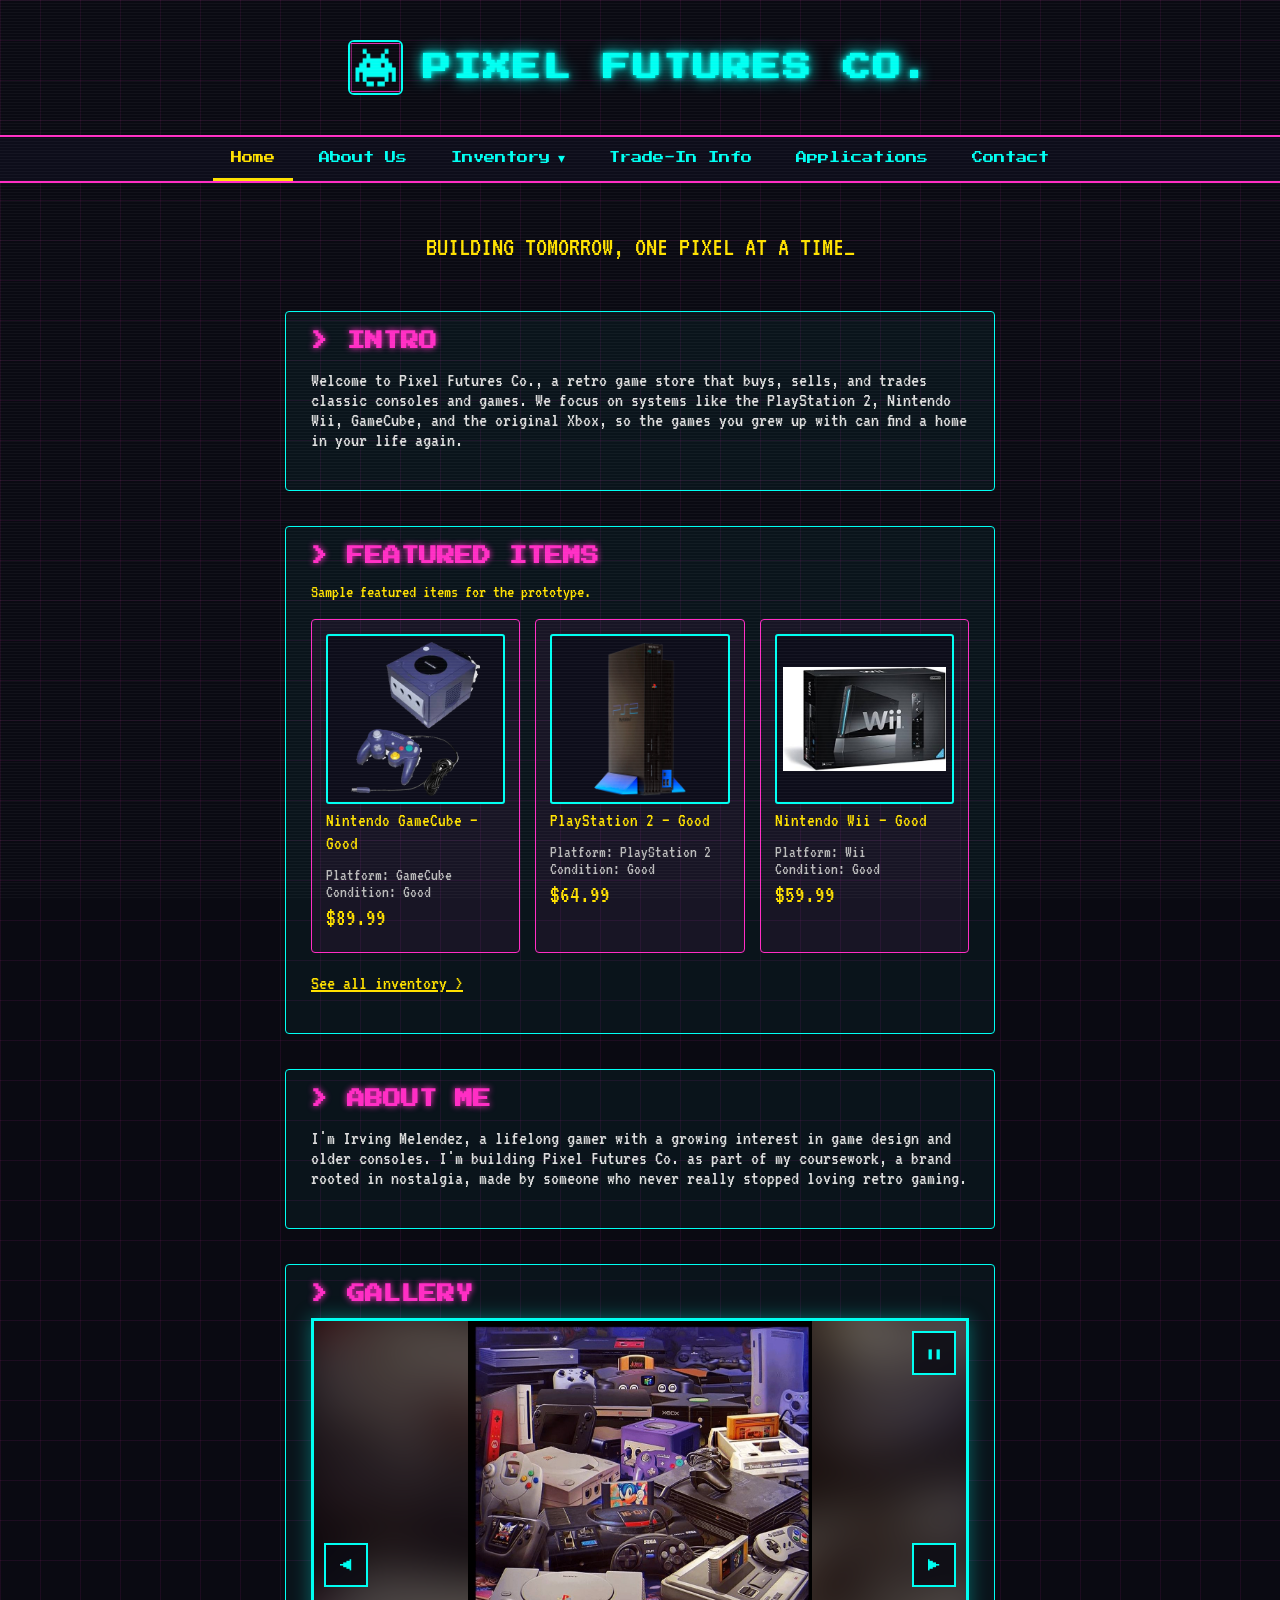
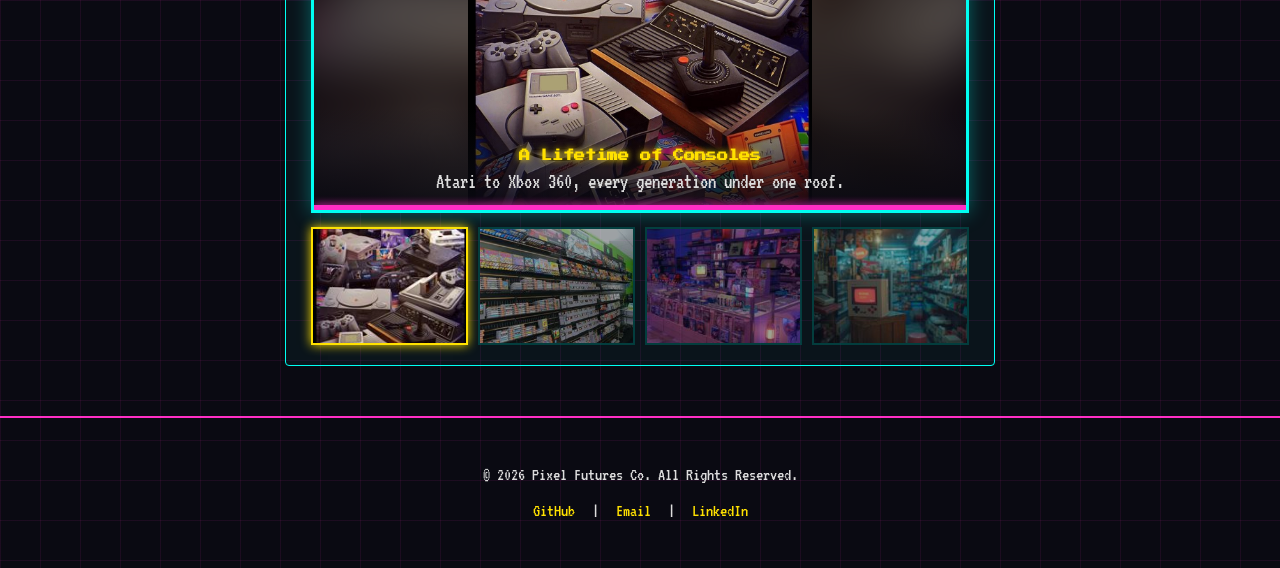
<file: index.html>
<!DOCTYPE html>
<html lang="en">
<head>
<meta charset="UTF-8">
<meta name="viewport" content="width=device-width, initial-scale=1.0">
<title>Pixel Futures Co.</title>
<link href="https://fonts.googleapis.com/css2?family=Press+Start+2P&family=VT323&display=swap" rel="stylesheet">
<link rel="stylesheet" href="style.css">
<link rel="stylesheet" href="slider.css">
<link rel="stylesheet" href="apps.css">
</head>
<body>
  
  <header>
    <img src="logo.jpg" alt="Company Logo">
    <h1>PIXEL FUTURES CO.</h1>
  </header>

  <!-- Navigation bar: semantic nav + unordered list -->
  <nav class="site-nav" aria-label="Main navigation">
    <ul>
      <li><a href="index.html" aria-current="page">Home</a></li>
      <li><a href="about.html">About Us</a></li>
      <li class="has-dropdown">
        <button class="dropdown-toggle" type="button" aria-expanded="false" aria-controls="inventory-menu">Inventory</button>
        <ul class="submenu" id="inventory-menu">
          <li><a href="inventory.html">All Items</a></li>
          <li><a href="inventory.html#consoles">Consoles</a></li>
          <li><a href="inventory.html#games">Games</a></li>
        </ul>
      </li>
      <li><a href="trade-in.html">Trade-In Info</a></li>
      <li><a href="applications.html">Applications</a></li>
      <li><a href="contact.html">Contact</a></li>
    </ul>
  </nav>

  <main>
    <p class="tagline">BUILDING TOMORROW, ONE PIXEL AT A TIME</p>

    <section>
      <h2>&gt; INTRO</h2>
      <p>Welcome to Pixel Futures Co., a retro game store that buys, sells, and trades classic consoles and games. We focus on systems like the PlayStation 2, Nintendo Wii, GameCube, and the original Xbox, so the games you grew up with can find a home in your life again.</p>
    </section>

    <section>
      <h2>&gt; FEATURED ITEMS</h2>
      <p class="note">Sample featured items for the prototype.</p>
      <div class="card-grid">
        <article class="card item">
          <figure class="item-photo"><img src="images/gamecube-console.png" alt="Purple Nintendo GameCube console with its controller" loading="lazy"><figcaption>Nintendo GameCube &ndash; Good</figcaption></figure>
          <p class="meta">Platform: GameCube<br>Condition: Good</p><p class="price">$89.99</p>
        </article>
        <article class="card item">
          <figure class="item-photo"><img src="images/ps2-console.png" alt="Black PlayStation 2 console standing upright on its blue stand" loading="lazy"><figcaption>PlayStation 2 &ndash; Good</figcaption></figure>
          <p class="meta">Platform: PlayStation 2<br>Condition: Good</p><p class="price">$64.99</p>
        </article>
        <article class="card item">
          <figure class="item-photo"><img src="images/wii-console.jpg" alt="Retail box for a black Nintendo Wii console with a Wii Remote" loading="lazy"><figcaption>Nintendo Wii &ndash; Good</figcaption></figure>
          <p class="meta">Platform: Wii<br>Condition: Good</p><p class="price">$59.99</p>
        </article>
      </div>
      <p><a href="inventory.html">See all inventory &gt;</a></p>
    </section>

    <section>
      <h2>&gt; ABOUT ME</h2>
      <p>I'm Irving Melendez, a lifelong gamer with a growing interest in game design and older consoles. I'm building Pixel Futures Co. as part of my coursework, a brand rooted in nostalgia, made by someone who never really stopped loving retro gaming.</p>
    </section>

    <section class="gallery">
      <h2>&gt; GALLERY</h2>

      <div class="px-slider" id="pxSlider" role="region" aria-roledescription="carousel" aria-label="Retro game shop photo slideshow">
        <div class="px-stage">
        <figure class="px-slide active">
          <img class="px-bg" src="slide-console-collection.jpg" alt="" aria-hidden="true">
          <img class="px-img" src="slide-console-collection.jpg" alt="A pile of classic game consoles and controllers from Atari to Xbox 360">
          <figcaption class="px-caption"><h3>A Lifetime of Consoles</h3><p>Atari to Xbox 360, every generation under one roof.</p></figcaption>
        </figure>
        <figure class="px-slide">
          <img class="px-bg" src="slide-cartridge-wall.jpg" alt="" aria-hidden="true">
          <img class="px-img" src="slide-cartridge-wall.jpg" alt="Store wall packed with NES and SNES game cartridges" loading="lazy">
          <figcaption class="px-caption"><h3>The Cartridge Wall</h3><p>Hundreds of NES and SNES carts, ready to play.</p></figcaption>
        </figure>
        <figure class="px-slide">
          <img class="px-bg" src="slide-game-station.jpg" alt="" aria-hidden="true">
          <img class="px-img" src="slide-game-station.jpg" alt="Retro game store counter glowing with neon light" loading="lazy">
          <figcaption class="px-caption"><h3>Neon Nights</h3><p>Browse the glass case for rare finds and new arrivals.</p></figcaption>
        </figure>
        <figure class="px-slide">
          <img class="px-bg" src="slide-retro-handheld.jpg" alt="" aria-hidden="true">
          <img class="px-img" src="slide-retro-handheld.jpg" alt="Retro handheld console glowing on a wooden stand" loading="lazy">
          <figcaption class="px-caption"><h3>Handheld Hidden Gems</h3><p>Little systems with big memories.</p></figcaption>
        </figure>
        </div>
        <button type="button" class="px-btn px-prev" id="pxPrev" aria-label="Previous slide">&#9664;</button>
        <button type="button" class="px-btn px-next" id="pxNext" aria-label="Next slide">&#9654;</button>
        <button type="button" class="px-btn px-play" id="pxPlay" aria-label="Pause slideshow">&#10074;&#10074;</button>
        <div class="px-progress"><span id="pxProgress"></span></div>
      </div>

      <div class="px-thumbs" id="pxThumbs">
      <button type="button" class="px-thumb active" aria-label="Show slide 1: A Lifetime of Consoles"><img src="slide-console-collection-thumb.jpg" alt=""></button>
      <button type="button" class="px-thumb" aria-label="Show slide 2: The Cartridge Wall"><img src="slide-cartridge-wall-thumb.jpg" alt=""></button>
      <button type="button" class="px-thumb" aria-label="Show slide 3: Neon Nights"><img src="slide-game-station-thumb.jpg" alt=""></button>
      <button type="button" class="px-thumb" aria-label="Show slide 4: Handheld Hidden Gems"><img src="slide-retro-handheld-thumb.jpg" alt=""></button>
      </div>
    </section>
  </main>

  <footer>
    <p>&copy; 2026 Pixel Futures Co. All Rights Reserved.</p>
    <p>
      <a href="https://github.com/Yuukibluestar" target="_blank">GitHub</a> |
      <a href="mailto:melendezirving518@gmail.com">Email</a> |
      <a href="#">LinkedIn</a>
    </p>
  </footer>

  <script>
    document.addEventListener('mousemove', (e) => {
      const dot = document.createElement('div');
      dot.className = 'cursor-trail';
      dot.style.left = e.pageX + 'px';
      dot.style.top = e.pageY + 'px';
      document.body.appendChild(dot);
      setTimeout(() => dot.remove(), 500);
    });
  </script>
  <script src="script.js"></script>
  <script src="slider.js"></script>

</body>
</html>
</file>
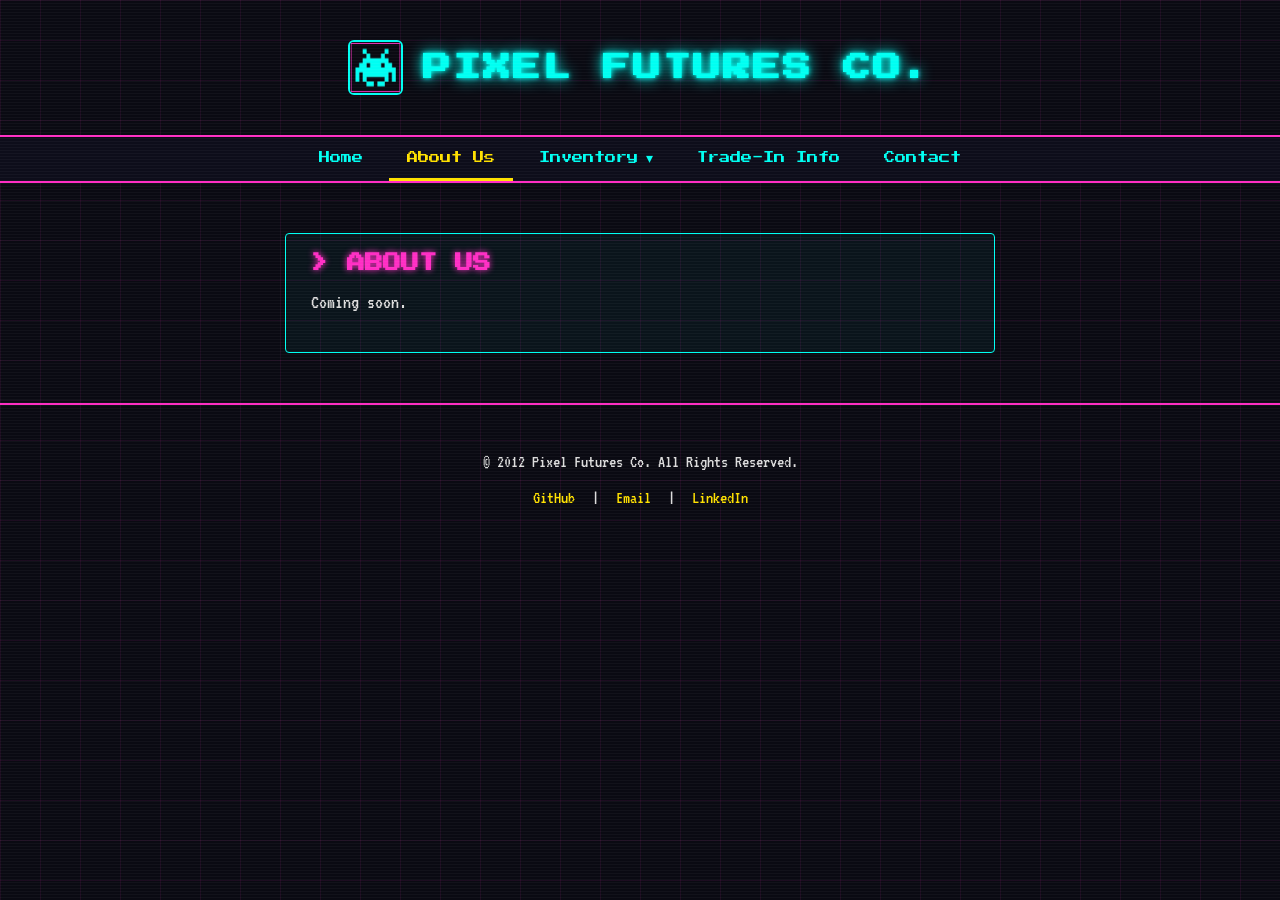
<file: about(1).html>
<!DOCTYPE html>
<html lang="en">
<head>
<meta charset="UTF-8">
<meta name="viewport" content="width=device-width, initial-scale=1.0">
<title>About Us | Pixel Futures Co.</title>
<link href="https://fonts.googleapis.com/css2?family=Press+Start+2P&family=VT323&display=swap" rel="stylesheet">
<link rel="stylesheet" href="style.css">
</head>
<body>
  
  <header>
    <img src="logo.jpg" alt="Company Logo">
    <h1>PIXEL FUTURES CO.</h1>
  </header>

  <!-- Navigation bar: semantic nav + unordered list -->
  <nav class="site-nav" aria-label="Main navigation">
    <ul>
      <li><a href="index.html">Home</a></li>
      <li><a href="about.html" aria-current="page">About Us</a></li>
      <li class="has-dropdown">
        <button class="dropdown-toggle" type="button" aria-expanded="false" aria-controls="inventory-menu">Inventory</button>
        <ul class="submenu" id="inventory-menu">
          <li><a href="inventory.html">All Items</a></li>
          <li><a href="inventory.html#consoles">Consoles</a></li>
          <li><a href="inventory.html#games">Games</a></li>
        </ul>
      </li>
      <li><a href="trade-in.html">Trade-In Info</a></li>
      <li><a href="contact.html">Contact</a></li>
    </ul>
  </nav>

  <main>
    <section>
      <h2>&gt; ABOUT US</h2>
      <p>Coming soon.</p>
    </section>
  </main>

  <footer>
    <p>&copy; 2012 Pixel Futures Co. All Rights Reserved.</p>
    <p>
      <a href="https://github.com/Yuukibluestar" target="_blank">GitHub</a> |
      <a href="mailto:youremail@example.com">Email</a> |
      <a href="#">LinkedIn</a>
    </p>
  </footer>

  <script>
    document.addEventListener('mousemove', (e) => {
      const dot = document.createElement('div');
      dot.className = 'cursor-trail';
      dot.style.left = e.pageX + 'px';
      dot.style.top = e.pageY + 'px';
      document.body.appendChild(dot);
      setTimeout(() => dot.remove(), 500);
    });
  </script>
  <script src="script.js"></script>

</body>
</html>
</file>
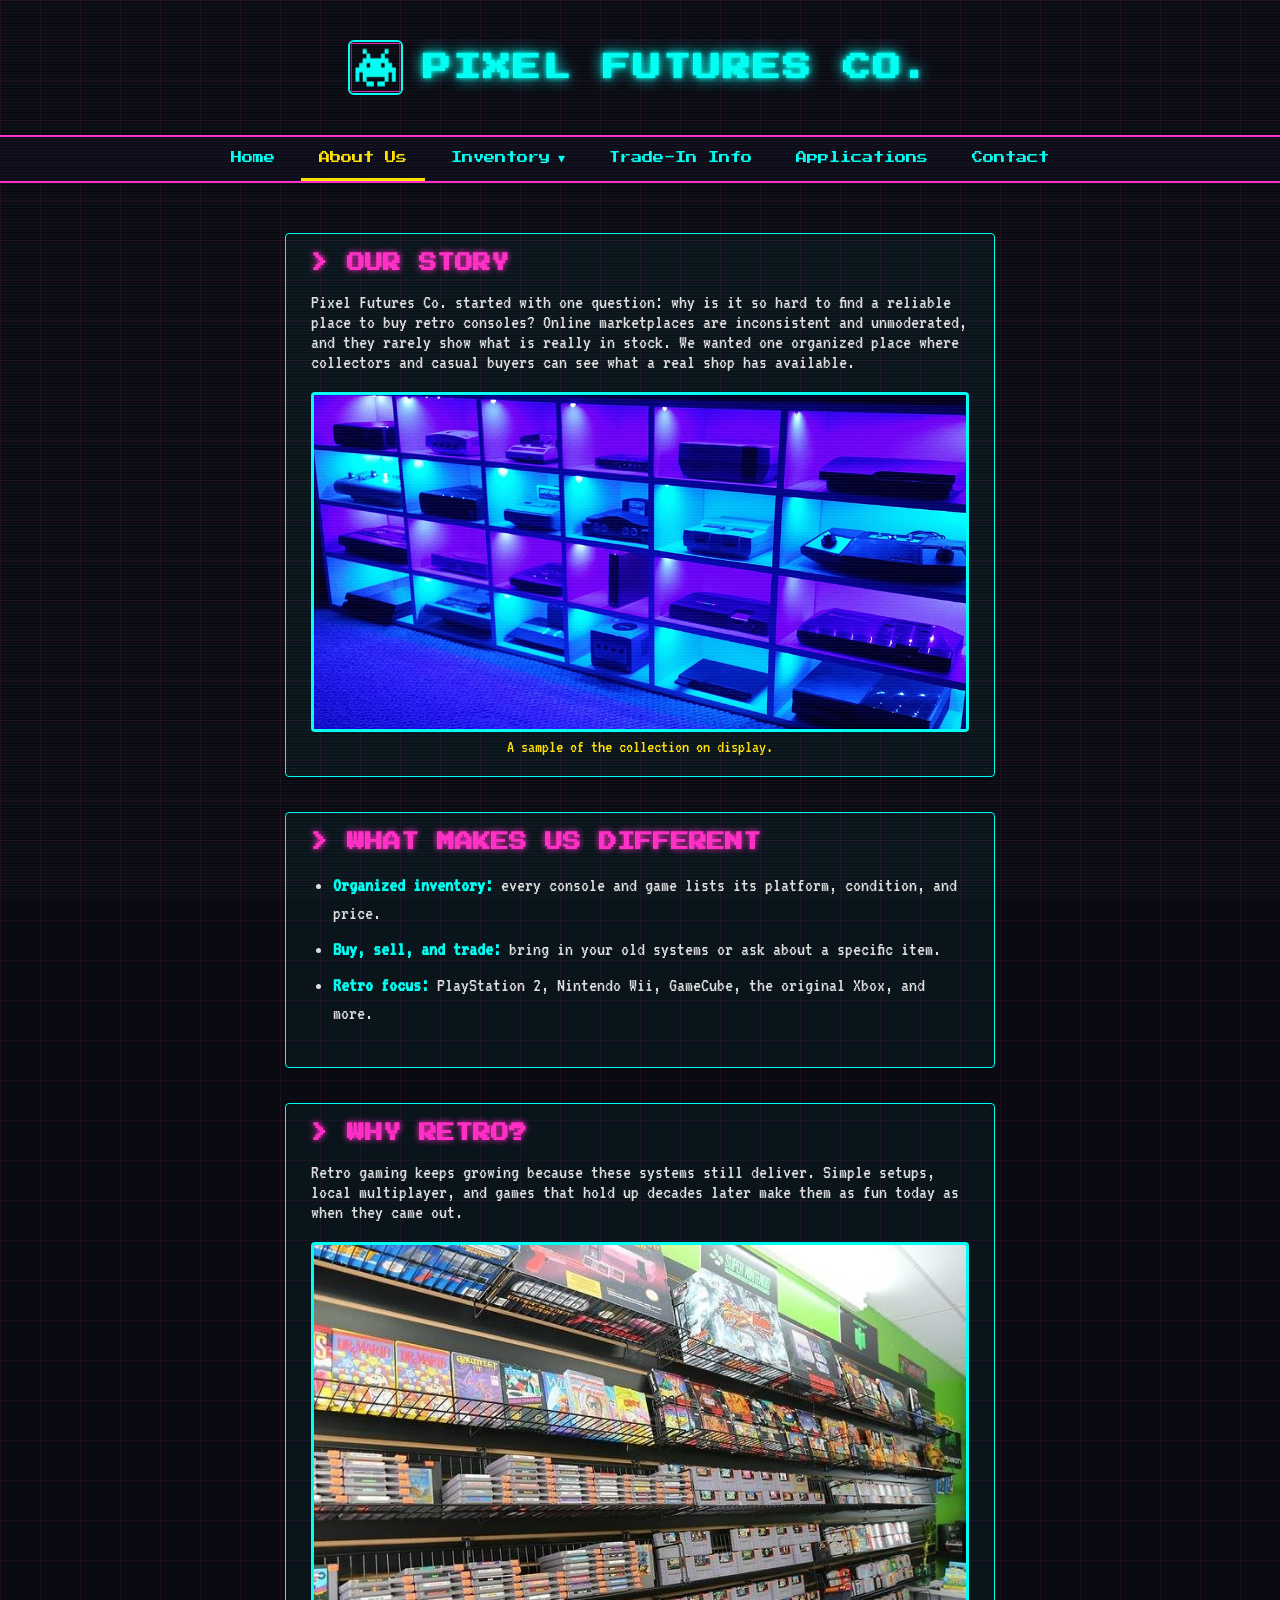
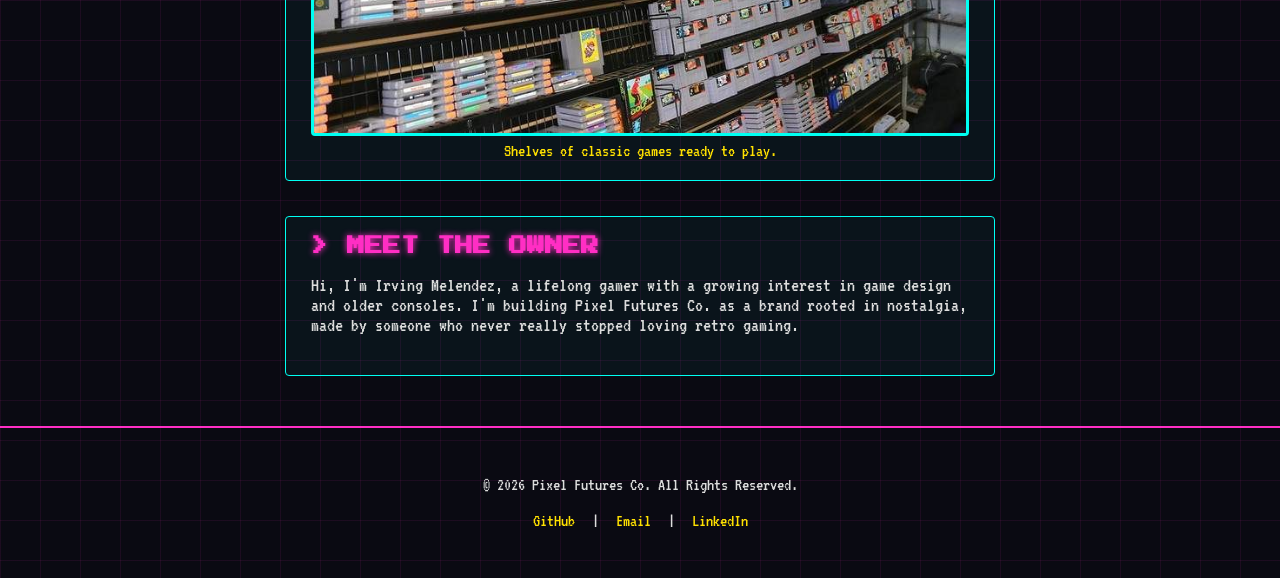
<file: about.html>
<!DOCTYPE html>
<html lang="en">
<head>
<meta charset="UTF-8">
<meta name="viewport" content="width=device-width, initial-scale=1.0">
<title>About Us | Pixel Futures Co.</title>
<link href="https://fonts.googleapis.com/css2?family=Press+Start+2P&family=VT323&display=swap" rel="stylesheet">
<link rel="stylesheet" href="style.css">
<link rel="stylesheet" href="apps.css">
</head>
<body>
  
  <header>
    <img src="logo.jpg" alt="Company Logo">
    <h1>PIXEL FUTURES CO.</h1>
  </header>

  <!-- Navigation bar: semantic nav + unordered list -->
  <nav class="site-nav" aria-label="Main navigation">
    <ul>
      <li><a href="index.html">Home</a></li>
      <li><a href="about.html" aria-current="page">About Us</a></li>
      <li class="has-dropdown">
        <button class="dropdown-toggle" type="button" aria-expanded="false" aria-controls="inventory-menu">Inventory</button>
        <ul class="submenu" id="inventory-menu">
          <li><a href="inventory.html">All Items</a></li>
          <li><a href="inventory.html#consoles">Consoles</a></li>
          <li><a href="inventory.html#games">Games</a></li>
        </ul>
      </li>
      <li><a href="trade-in.html">Trade-In Info</a></li>
      <li><a href="applications.html">Applications</a></li>
      <li><a href="contact.html">Contact</a></li>
    </ul>
  </nav>

  <main>
    <section>
      <h2>&gt; OUR STORY</h2>
      <p>Pixel Futures Co. started with one question: why is it so hard to find a reliable place to buy retro consoles? Online marketplaces are inconsistent and unmoderated, and they rarely show what is really in stock. We wanted one organized place where collectors and casual buyers can see what a real shop has available.</p>
      <figure class="about-figure">
        <img src="photo.jpg" alt="Glass shelving lit in purple and teal, displaying a collection of classic game consoles">
        <figcaption>A sample of the collection on display.</figcaption>
      </figure>
    </section>

    <section>
      <h2>&gt; WHAT MAKES US DIFFERENT</h2>
      <ul class="feature-list">
        <li><strong>Organized inventory:</strong> every console and game lists its platform, condition, and price.</li>
        <li><strong>Buy, sell, and trade:</strong> bring in your old systems or ask about a specific item.</li>
        <li><strong>Retro focus:</strong> PlayStation 2, Nintendo Wii, GameCube, the original Xbox, and more.</li>
      </ul>
    </section>

    <section>
      <h2>&gt; WHY RETRO?</h2>
      <p>Retro gaming keeps growing because these systems still deliver. Simple setups, local multiplayer, and games that hold up decades later make them as fun today as when they came out.</p>
      <figure class="about-figure">
        <img src="slide-cartridge-wall.jpg" alt="Store wall packed with game cartridges" loading="lazy">
        <figcaption>Shelves of classic games ready to play.</figcaption>
      </figure>
    </section>

    <section>
      <h2>&gt; MEET THE OWNER</h2>
      <p>Hi, I'm Irving Melendez, a lifelong gamer with a growing interest in game design and older consoles. I'm building Pixel Futures Co. as a brand rooted in nostalgia, made by someone who never really stopped loving retro gaming.</p>
    </section>
  </main>

  <footer>
    <p>&copy; 2026 Pixel Futures Co. All Rights Reserved.</p>
    <p>
      <a href="https://github.com/Yuukibluestar" target="_blank">GitHub</a> |
      <a href="mailto:melendezirving518@gmail.com">Email</a> |
      <a href="#">LinkedIn</a>
    </p>
  </footer>

  <script>
    document.addEventListener('mousemove', (e) => {
      const dot = document.createElement('div');
      dot.className = 'cursor-trail';
      dot.style.left = e.pageX + 'px';
      dot.style.top = e.pageY + 'px';
      document.body.appendChild(dot);
      setTimeout(() => dot.remove(), 500);
    });
  </script>
  <script src="script.js"></script>

</body>
</html>
</file>
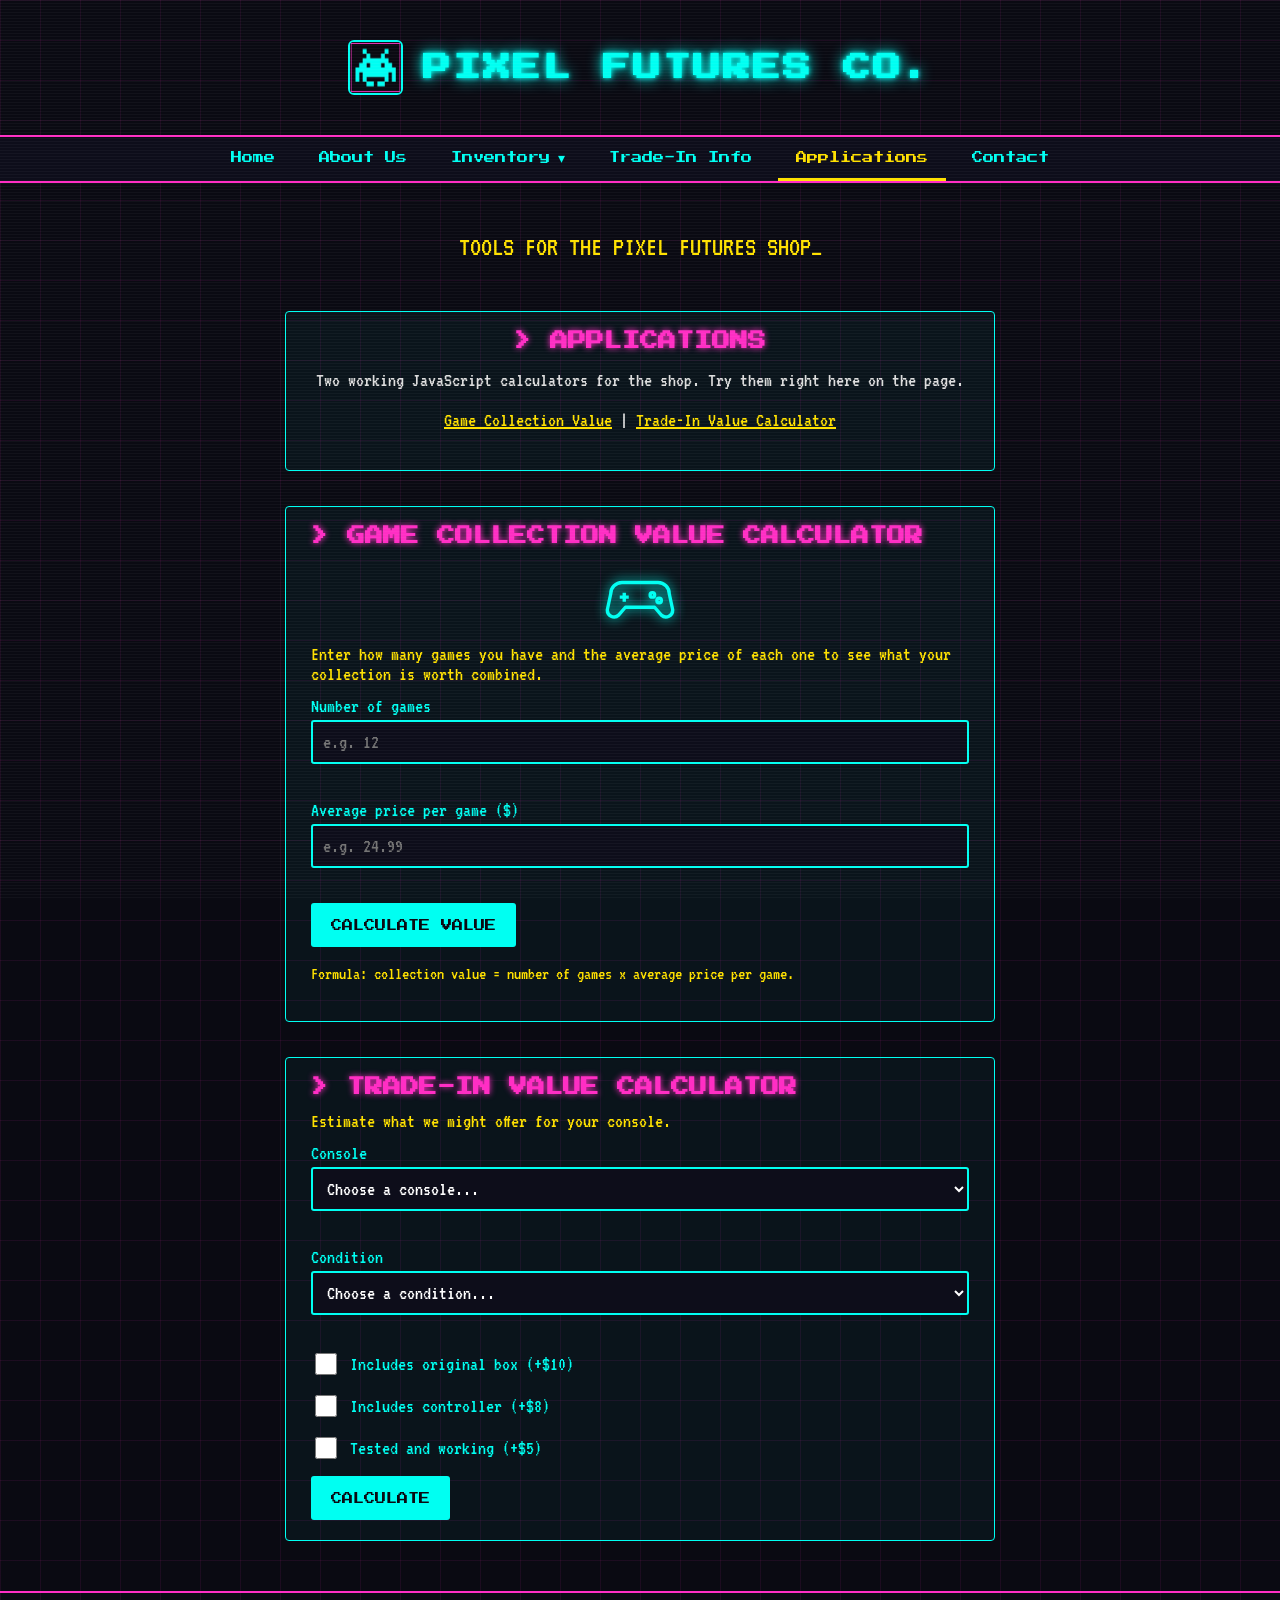
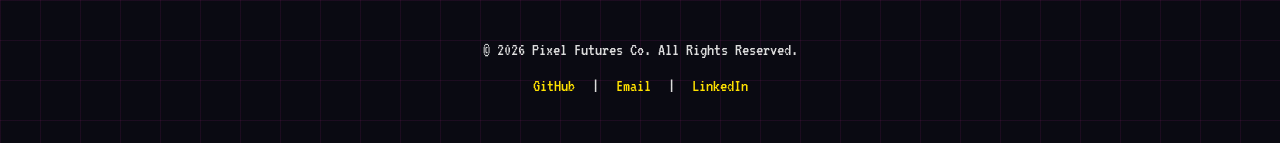
<file: applications.html>
<!DOCTYPE html>
<html lang="en">
<head>
<meta charset="UTF-8">
<meta name="viewport" content="width=device-width, initial-scale=1.0">
<title>Applications | Pixel Futures Co.</title>
<link href="https://fonts.googleapis.com/css2?family=Press+Start+2P&family=VT323&display=swap" rel="stylesheet">
<link rel="stylesheet" href="style.css">
<link rel="stylesheet" href="apps.css">
</head>
<body>

  <header>
    <img src="logo.jpg" alt="Company Logo">
    <h1>PIXEL FUTURES CO.</h1>
  </header>

  <nav class="site-nav" aria-label="Main navigation">
    <ul>
      <li><a href="index.html">Home</a></li>
      <li><a href="about.html">About Us</a></li>
      <li class="has-dropdown">
        <button class="dropdown-toggle" type="button" aria-expanded="false" aria-controls="inventory-menu">Inventory</button>
        <ul class="submenu" id="inventory-menu">
          <li><a href="inventory.html">All Items</a></li>
          <li><a href="inventory.html#consoles">Consoles</a></li>
          <li><a href="inventory.html#games">Games</a></li>
        </ul>
      </li>
      <li><a href="trade-in.html">Trade-In Info</a></li>
      <li><a href="applications.html" aria-current="page">Applications</a></li>
      <li><a href="contact.html">Contact</a></li>
    </ul>
  </nav>

  <main>
    <p class="tagline">TOOLS FOR THE PIXEL FUTURES SHOP</p>

    <section class="app-intro">
      <h2>&gt; APPLICATIONS</h2>
      <p>Two working JavaScript calculators for the shop. Try them right here on the page.</p>
      <p><a href="#game-value-app">Game Collection Value</a> | <a href="#trade-in-app">Trade-In Value Calculator</a></p>
    </section>

    <!-- COURSE APP: GAME COLLECTION VALUE -->
    <section id="game-value-app">
      <h2>&gt; GAME COLLECTION VALUE CALCULATOR</h2>
      <div class="app-logo" aria-hidden="true">
        <svg viewBox="0 0 64 64" width="72" height="72" fill="none" stroke="currentColor" stroke-width="3" stroke-linejoin="round">
          <path d="M16 20h32a10 10 0 0 1 10 10l3 14a6 6 0 0 1-10 5l-6-7H19l-6 7a6 6 0 0 1-10-5l3-14a10 10 0 0 1 10-10z"/>
          <path d="M18 29v8M14 33h8"/><circle cx="43" cy="31" r="2"/><circle cx="49" cy="36" r="2"/>
        </svg>
      </div>
      <p class="app-meta">Enter how many games you have and the average price of each one to see what your collection is worth combined.</p>
      <form class="app-form" id="gameValueForm" novalidate>
        <div class="field">
          <label for="gv-count">Number of games</label>
          <input id="gv-count" type="text" inputmode="numeric" placeholder="e.g. 12">
          <span class="error" aria-live="polite"></span>
        </div>
        <div class="field">
          <label for="gv-price">Average price per game ($)</label>
          <input id="gv-price" type="text" inputmode="decimal" placeholder="e.g. 24.99">
          <span class="error" aria-live="polite"></span>
        </div>
        <button class="px-submit" type="submit">CALCULATE VALUE</button>
      </form>
      <div class="result" id="gameValueResult" role="status" aria-live="polite" hidden></div>
      <p class="note">Formula: collection value = number of games x average price per game.</p>
    </section>

    <section id="trade-in-app">
      <h2>&gt; TRADE-IN VALUE CALCULATOR</h2>
      <p class="app-meta">Estimate what we might offer for your console.</p>
      <form class="app-form" id="tradeInForm" novalidate>
        <div class="field">
          <label for="ti-console">Console</label>
          <select id="ti-console">
            <option value="">Choose a console...</option>
            <option value="45">PlayStation 2</option>
            <option value="40">Nintendo Wii</option>
            <option value="50">Nintendo GameCube</option>
            <option value="35">Xbox (Original)</option>
            <option value="60">Xbox 360</option>
            <option value="55">PlayStation 3</option>
          </select>
          <span class="error" aria-live="polite"></span>
        </div>
        <div class="field">
          <label for="ti-condition">Condition</label>
          <select id="ti-condition">
            <option value="">Choose a condition...</option>
            <option value="1">Mint</option>
            <option value="0.8">Good</option>
            <option value="0.55">Fair</option>
            <option value="0.3">Poor</option>
          </select>
          <span class="error" aria-live="polite"></span>
        </div>
        <div class="field check"><input type="checkbox" id="ti-box"><label for="ti-box">Includes original box (+$10)</label></div>
        <div class="field check"><input type="checkbox" id="ti-controller"><label for="ti-controller">Includes controller (+$8)</label></div>
        <div class="field check"><input type="checkbox" id="ti-tested"><label for="ti-tested">Tested and working (+$5)</label></div>
        <button class="px-submit" type="submit">CALCULATE</button>
      </form>
      <div class="result" id="tradeInResult" role="status" aria-live="polite" hidden></div>
    </section>

</main>

  <footer>
    <p>&copy; 2026 Pixel Futures Co. All Rights Reserved.</p>
    <p>
      <a href="https://github.com/Yuukibluestar" target="_blank" rel="noopener">GitHub</a> |
      <a href="mailto:melendezirving518@gmail.com">Email</a> |
      <a href="#">LinkedIn</a>
    </p>
  </footer>

  <script>
    document.addEventListener('mousemove', (e) => {
      const dot = document.createElement('div');
      dot.className = 'cursor-trail';
      dot.style.left = e.pageX + 'px';
      dot.style.top = e.pageY + 'px';
      document.body.appendChild(dot);
      setTimeout(() => dot.remove(), 500);
    });
  </script>
  <script src="script.js"></script>
  <script src="apps.js"></script>
</body>
</html>
</file>
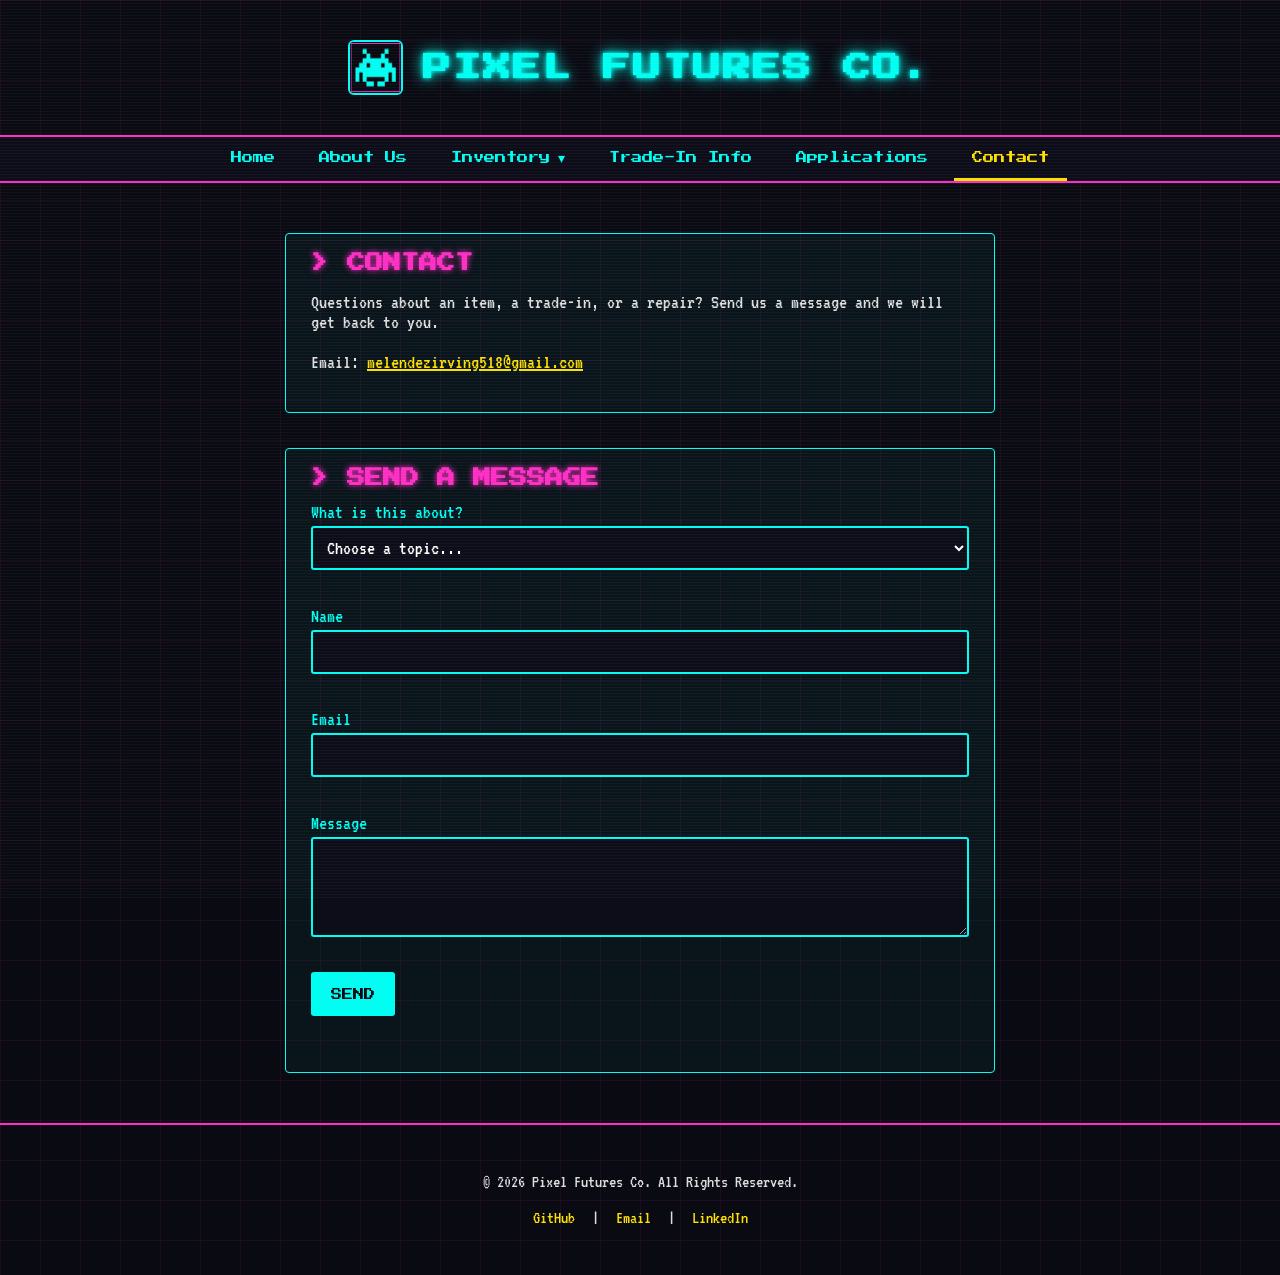
<file: contact.html>
<!DOCTYPE html>
<html lang="en">
<head>
<meta charset="UTF-8">
<meta name="viewport" content="width=device-width, initial-scale=1.0">
<title>Contact | Pixel Futures Co.</title>
<link href="https://fonts.googleapis.com/css2?family=Press+Start+2P&family=VT323&display=swap" rel="stylesheet">
<link rel="stylesheet" href="style.css">
<link rel="stylesheet" href="apps.css">
</head>
<body>
  
  <header>
    <img src="logo.jpg" alt="Company Logo">
    <h1>PIXEL FUTURES CO.</h1>
  </header>

  <!-- Navigation bar: semantic nav + unordered list -->
  <nav class="site-nav" aria-label="Main navigation">
    <ul>
      <li><a href="index.html">Home</a></li>
      <li><a href="about.html">About Us</a></li>
      <li class="has-dropdown">
        <button class="dropdown-toggle" type="button" aria-expanded="false" aria-controls="inventory-menu">Inventory</button>
        <ul class="submenu" id="inventory-menu">
          <li><a href="inventory.html">All Items</a></li>
          <li><a href="inventory.html#consoles">Consoles</a></li>
          <li><a href="inventory.html#games">Games</a></li>
        </ul>
      </li>
      <li><a href="trade-in.html">Trade-In Info</a></li>
      <li><a href="applications.html">Applications</a></li>
      <li><a href="contact.html" aria-current="page">Contact</a></li>
    </ul>
  </nav>

  <main>
    <section>
      <h2>&gt; CONTACT</h2>
      <p>Questions about an item, a trade-in, or a repair? Send us a message and we will get back to you.</p>
      <p>Email: <a class="inline-link" href="mailto:melendezirving518@gmail.com">melendezirving518@gmail.com</a></p>
    </section>

    <section>
      <h2>&gt; SEND A MESSAGE</h2>
      <form class="app-form" data-validate novalidate>
        <div class="field"><label for="c-topic">What is this about?</label>
          <select id="c-topic" name="topic">
            <option value="">Choose a topic...</option>
            <option value="item">Ask about a specific item</option>
            <option value="trade-in">Start a trade-in inquiry</option>
            <option value="other">Something else</option>
          </select><span class="error" aria-live="polite"></span></div>
        <div class="field"><label for="c-name">Name</label><input id="c-name" name="name" type="text" autocomplete="name"><span class="error" aria-live="polite"></span></div>
        <div class="field"><label for="c-email">Email</label><input id="c-email" name="email" type="email" autocomplete="email"><span class="error" aria-live="polite"></span></div>
        <div class="field"><label for="c-message">Message</label><textarea id="c-message" name="message" rows="4"></textarea><span class="error" aria-live="polite"></span></div>
        <button class="px-submit" type="submit">SEND</button>
        <p class="form-status" role="status"></p>
      </form>
    </section>
  </main>

  <footer>
    <p>&copy; 2026 Pixel Futures Co. All Rights Reserved.</p>
    <p>
      <a href="https://github.com/Yuukibluestar" target="_blank">GitHub</a> |
      <a href="mailto:melendezirving518@gmail.com">Email</a> |
      <a href="#">LinkedIn</a>
    </p>
  </footer>

  <script>
    document.addEventListener('mousemove', (e) => {
      const dot = document.createElement('div');
      dot.className = 'cursor-trail';
      dot.style.left = e.pageX + 'px';
      dot.style.top = e.pageY + 'px';
      document.body.appendChild(dot);
      setTimeout(() => dot.remove(), 500);
    });
  </script>
  <script src="script.js"></script>
  <script src="apps.js"></script>

</body>
</html>
</file>
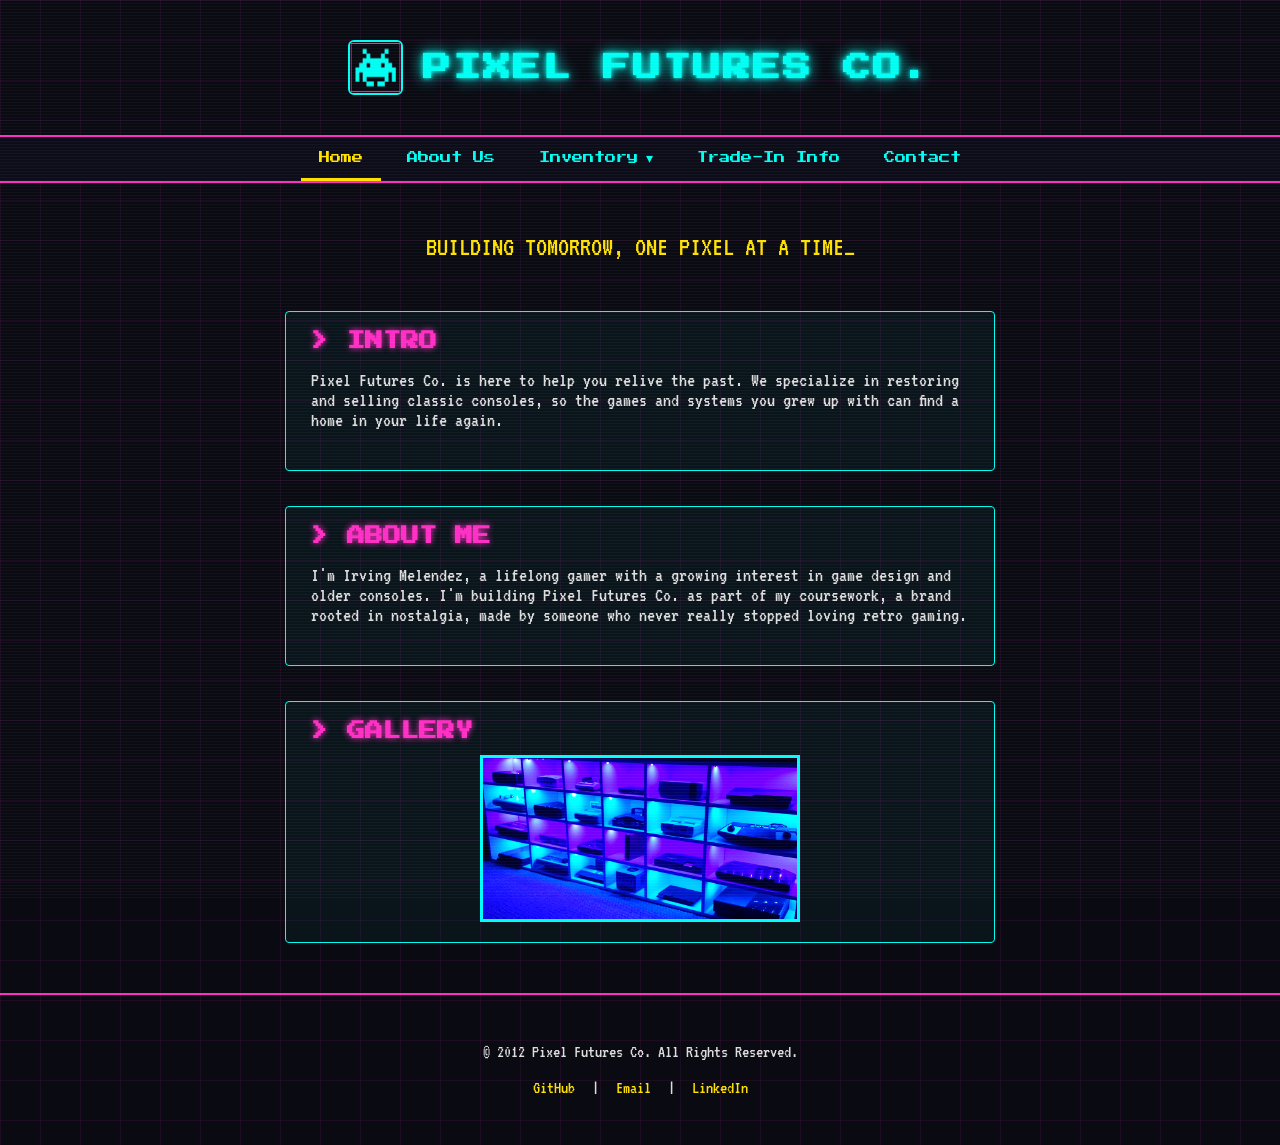
<file: index(2).html>
<!DOCTYPE html>
<html lang="en">
<head>
<meta charset="UTF-8">
<meta name="viewport" content="width=device-width, initial-scale=1.0">
<title>Pixel Futures Co.</title>
<link href="https://fonts.googleapis.com/css2?family=Press+Start+2P&family=VT323&display=swap" rel="stylesheet">
<link rel="stylesheet" href="style.css">
</head>
<body>
  
  <header>
    <img src="logo.jpg" alt="Company Logo">
    <h1>PIXEL FUTURES CO.</h1>
  </header>

  <!-- Navigation bar: semantic nav + unordered list -->
  <nav class="site-nav" aria-label="Main navigation">
    <ul>
      <li><a href="index.html" aria-current="page">Home</a></li>
      <li><a href="about.html">About Us</a></li>
      <li class="has-dropdown">
        <button class="dropdown-toggle" type="button" aria-expanded="false" aria-controls="inventory-menu">Inventory</button>
        <ul class="submenu" id="inventory-menu">
          <li><a href="inventory.html">All Items</a></li>
          <li><a href="inventory.html#consoles">Consoles</a></li>
          <li><a href="inventory.html#games">Games</a></li>
        </ul>
      </li>
      <li><a href="trade-in.html">Trade-In Info</a></li>
      <li><a href="contact.html">Contact</a></li>
    </ul>
  </nav>

  <main>
    <p class="tagline">BUILDING TOMORROW, ONE PIXEL AT A TIME</p>

    <section>
      <h2>&gt; INTRO</h2>
      <p>Pixel Futures Co. is here to help you relive the past. We specialize in restoring and selling classic consoles, so the games and systems you grew up with can find a home in your life again. </p>
    </section>

    <section>
      <h2>&gt; ABOUT ME</h2>
      <p>I'm Irving Melendez, a lifelong gamer with a growing interest in game design and older consoles. I'm building Pixel Futures Co. as part of my coursework, a brand rooted in nostalgia, made by someone who never really stopped loving retro gaming.</p>
    </section>

    <section class="gallery">
      <h2>&gt; GALLERY</h2>
      <img src="photo.jpg" alt="Project or concept image">
    </section>
  </main>

  <footer>
    <p>&copy; 2012 Pixel Futures Co. All Rights Reserved.</p>
    <p>
      <a href="https://github.com/Yuukibluestar" target="_blank">GitHub</a> |
      <a href="mailto:youremail@example.com">Email</a> |
      <a href="#">LinkedIn</a>
    </p>
  </footer>

  <script>
    document.addEventListener('mousemove', (e) => {
      const dot = document.createElement('div');
      dot.className = 'cursor-trail';
      dot.style.left = e.pageX + 'px';
      dot.style.top = e.pageY + 'px';
      document.body.appendChild(dot);
      setTimeout(() => dot.remove(), 500);
    });
  </script>
  <script src="script.js"></script>

</body>
</html>
</file>
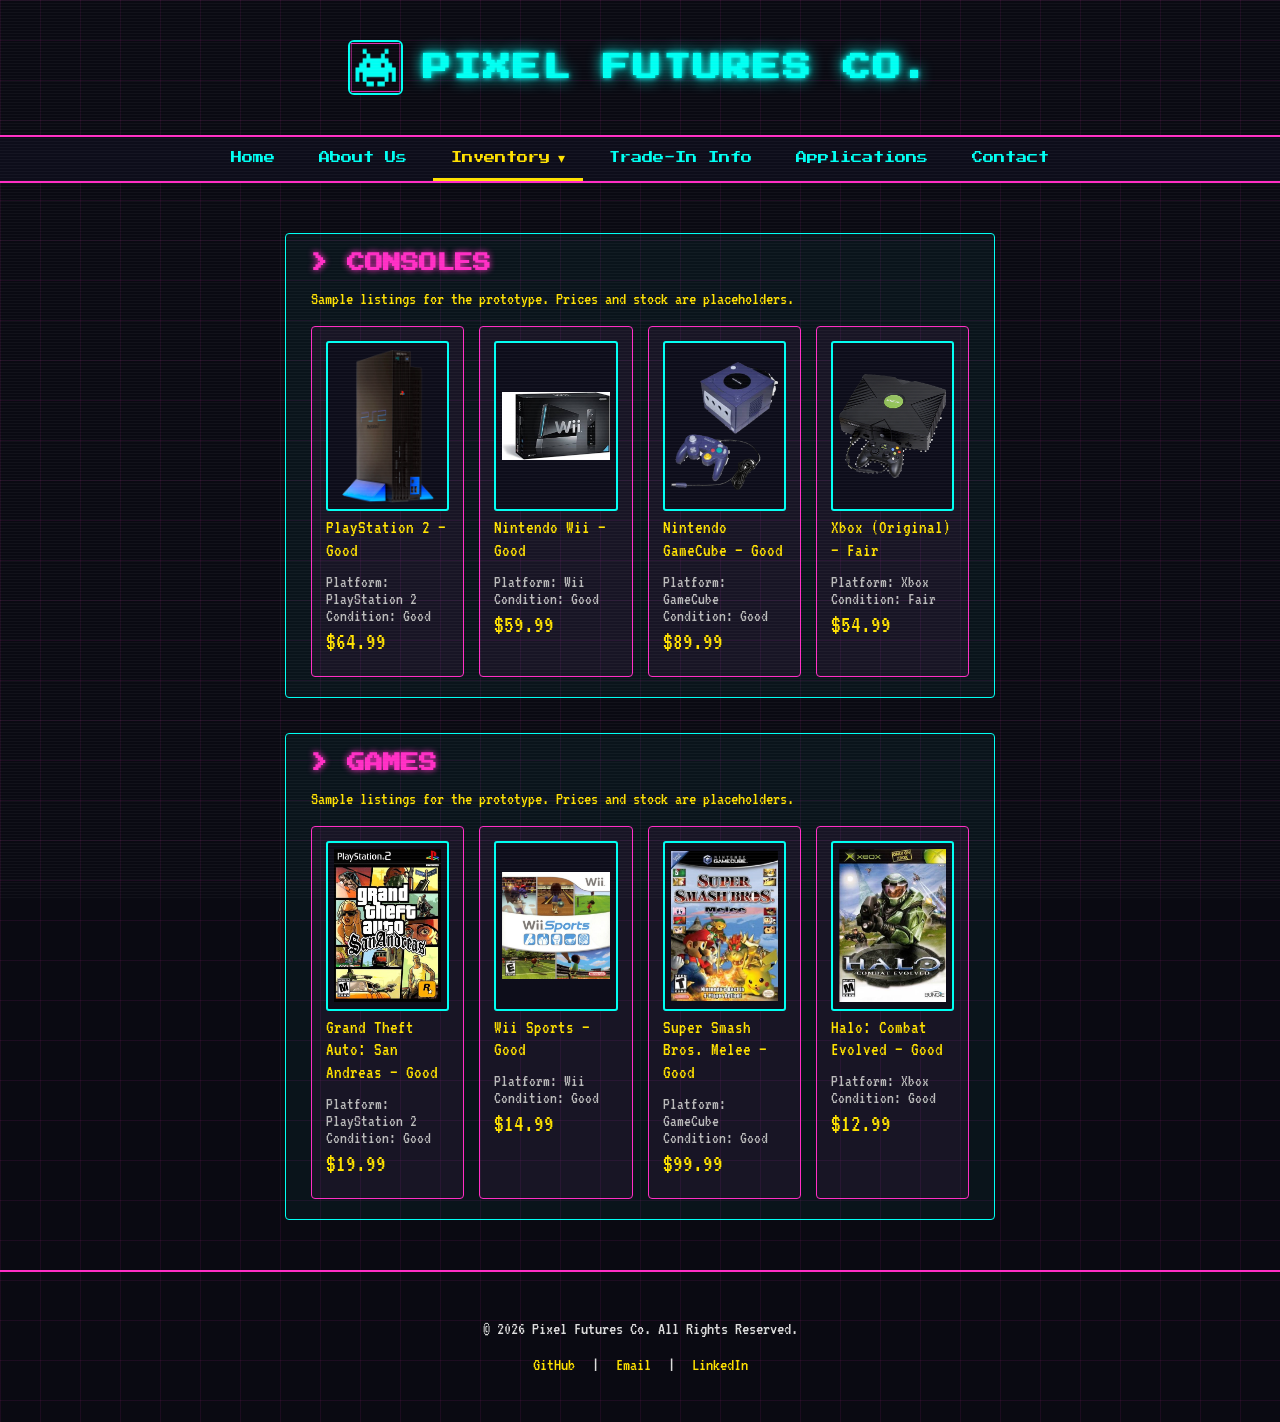
<file: inventory.html>
<!DOCTYPE html>
<html lang="en">
<head>
<meta charset="UTF-8">
<meta name="viewport" content="width=device-width, initial-scale=1.0">
<title>Inventory | Pixel Futures Co.</title>
<link href="https://fonts.googleapis.com/css2?family=Press+Start+2P&family=VT323&display=swap" rel="stylesheet">
<link rel="stylesheet" href="style.css">
<link rel="stylesheet" href="apps.css">
</head>
<body>
  
  <header>
    <img src="logo.jpg" alt="Company Logo">
    <h1>PIXEL FUTURES CO.</h1>
  </header>

  <!-- Navigation bar: semantic nav + unordered list -->
  <nav class="site-nav" aria-label="Main navigation">
    <ul>
      <li><a href="index.html">Home</a></li>
      <li><a href="about.html">About Us</a></li>
      <li class="has-dropdown">
        <button class="dropdown-toggle" type="button" aria-expanded="false" aria-controls="inventory-menu" aria-current="page">Inventory</button>
        <ul class="submenu" id="inventory-menu">
          <li><a href="inventory.html">All Items</a></li>
          <li><a href="inventory.html#consoles">Consoles</a></li>
          <li><a href="inventory.html#games">Games</a></li>
        </ul>
      </li>
      <li><a href="trade-in.html">Trade-In Info</a></li>
      <li><a href="applications.html">Applications</a></li>
      <li><a href="contact.html">Contact</a></li>
    </ul>
  </nav>

  <main>
    <section id="consoles">
      <h2>&gt; CONSOLES</h2>
      <p class="note">Sample listings for the prototype. Prices and stock are placeholders.</p>
      <div class="card-grid">
        <article class="card item">
          <figure class="item-photo">
            <img src="images/ps2-console.png" alt="Black PlayStation 2 console standing upright on its blue stand" loading="lazy">
            <figcaption>PlayStation 2 &ndash; Good</figcaption>
          </figure>
          <p class="meta">Platform: PlayStation 2<br>Condition: Good</p>
          <p class="price">$64.99</p>
        </article>
        <article class="card item">
          <figure class="item-photo">
            <img src="images/wii-console.jpg" alt="Retail box for a black Nintendo Wii console with a Wii Remote" loading="lazy">
            <figcaption>Nintendo Wii &ndash; Good</figcaption>
          </figure>
          <p class="meta">Platform: Wii<br>Condition: Good</p>
          <p class="price">$59.99</p>
        </article>
        <article class="card item">
          <figure class="item-photo">
            <img src="images/gamecube-console.png" alt="Purple Nintendo GameCube console with its controller" loading="lazy">
            <figcaption>Nintendo GameCube &ndash; Good</figcaption>
          </figure>
          <p class="meta">Platform: GameCube<br>Condition: Good</p>
          <p class="price">$89.99</p>
        </article>
        <article class="card item">
          <figure class="item-photo">
            <img src="images/xbox-console.png" alt="Original black Xbox console with its controller" loading="lazy">
            <figcaption>Xbox (Original) &ndash; Fair</figcaption>
          </figure>
          <p class="meta">Platform: Xbox<br>Condition: Fair</p>
          <p class="price">$54.99</p>
        </article>
      </div>
    </section>

    <section id="games">
      <h2>&gt; GAMES</h2>
      <p class="note">Sample listings for the prototype. Prices and stock are placeholders.</p>
      <div class="card-grid">
        <article class="card item">
          <figure class="item-photo">
            <img src="images/gta-san-andreas.jpg" alt="Grand Theft Auto: San Andreas game case for PlayStation 2" loading="lazy">
            <figcaption>Grand Theft Auto: San Andreas &ndash; Good</figcaption>
          </figure>
          <p class="meta">Platform: PlayStation 2<br>Condition: Good</p>
          <p class="price">$19.99</p>
        </article>
        <article class="card item">
          <figure class="item-photo">
            <img src="images/wii-sports.jpg" alt="Wii Sports game case for the Nintendo Wii" loading="lazy">
            <figcaption>Wii Sports &ndash; Good</figcaption>
          </figure>
          <p class="meta">Platform: Wii<br>Condition: Good</p>
          <p class="price">$14.99</p>
        </article>
        <article class="card item">
          <figure class="item-photo">
            <img src="images/smash-melee.jpg" alt="Super Smash Bros. Melee game case for the Nintendo GameCube" loading="lazy">
            <figcaption>Super Smash Bros. Melee &ndash; Good</figcaption>
          </figure>
          <p class="meta">Platform: GameCube<br>Condition: Good</p>
          <p class="price">$99.99</p>
        </article>
        <article class="card item">
          <figure class="item-photo">
            <img src="images/halo-combat-evolved.jpg" alt="Halo: Combat Evolved game case for the original Xbox" loading="lazy">
            <figcaption>Halo: Combat Evolved &ndash; Good</figcaption>
          </figure>
          <p class="meta">Platform: Xbox<br>Condition: Good</p>
          <p class="price">$12.99</p>
        </article>
      </div>
    </section>
  </main>

  <footer>
    <p>&copy; 2026 Pixel Futures Co. All Rights Reserved.</p>
    <p>
      <a href="https://github.com/Yuukibluestar" target="_blank">GitHub</a> |
      <a href="mailto:melendezirving518@gmail.com">Email</a> |
      <a href="#">LinkedIn</a>
    </p>
  </footer>

  <script>
    document.addEventListener('mousemove', (e) => {
      const dot = document.createElement('div');
      dot.className = 'cursor-trail';
      dot.style.left = e.pageX + 'px';
      dot.style.top = e.pageY + 'px';
      document.body.appendChild(dot);
      setTimeout(() => dot.remove(), 500);
    });
  </script>
  <script src="script.js"></script>

</body>
</html>
</file>
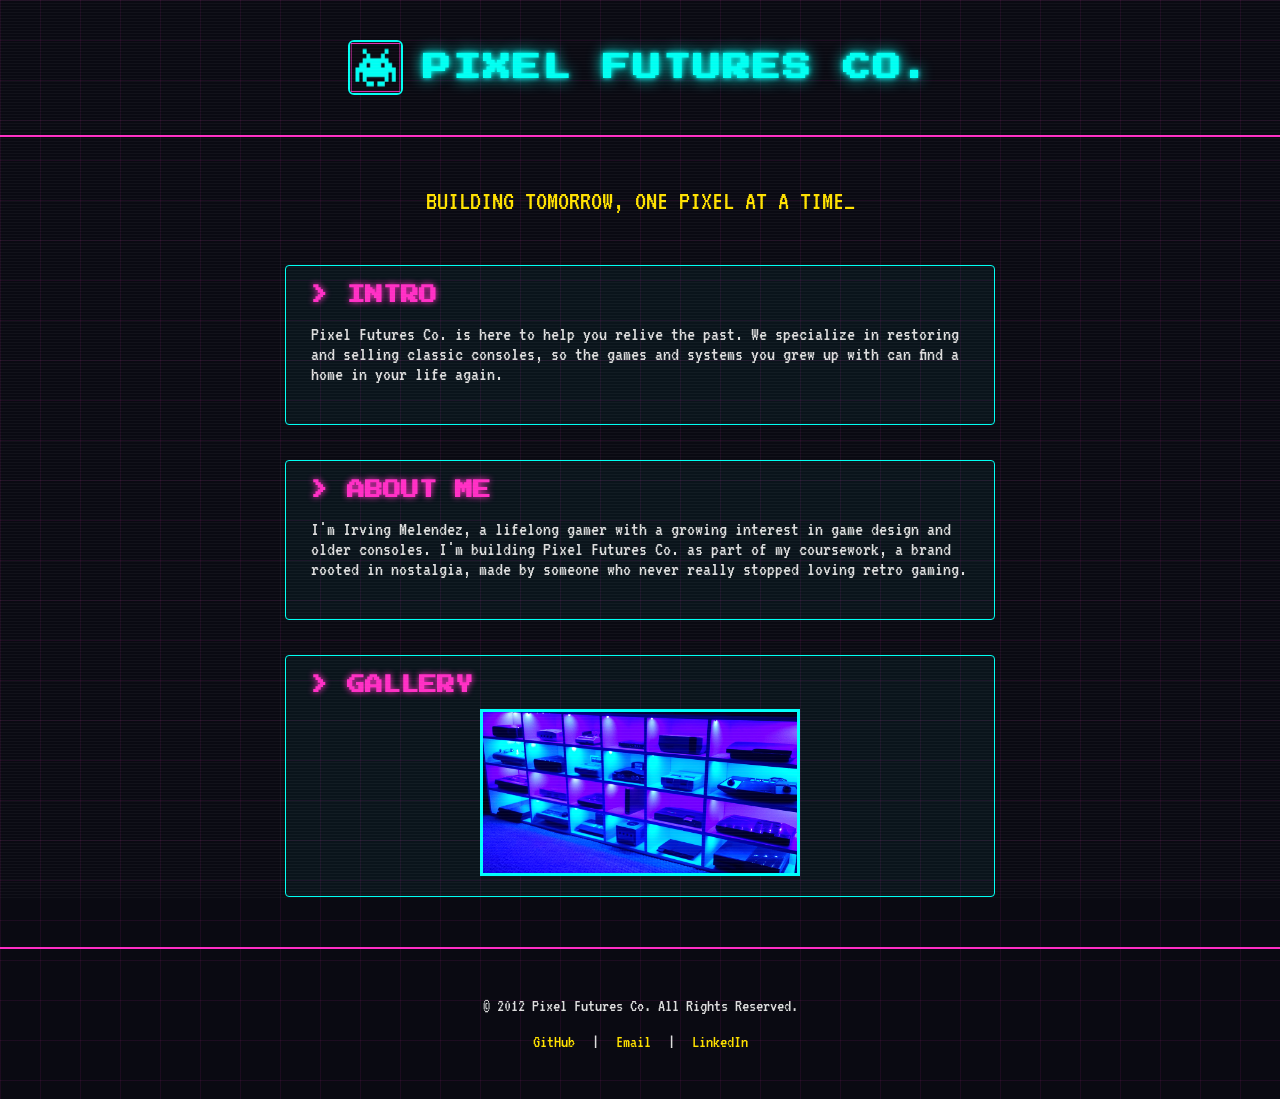
<file: template.html>
<!DOCTYPE html>
<html lang="en">
<head>
<meta charset="UTF-8">
<meta name="viewport" content="width=device-width, initial-scale=1.0">
<title>Pixel Futures Co.</title>
<link href="https://fonts.googleapis.com/css2?family=Press+Start+2P&family=VT323&display=swap" rel="stylesheet">
<style>
  :root {
    --neon-cyan: #00fff2;
    --neon-pink: #ff2ec4;
    --neon-yellow: #ffe100;
    --bg-dark: #0a0a12;
  }

  * { box-sizing: border-box; }

  body {
    margin: 0;
    background-color: var(--bg-dark);
    background-image:
      linear-gradient(rgba(255,46,196,0.08) 1px, transparent 1px),
      linear-gradient(90deg, rgba(255,46,196,0.08) 1px, transparent 1px);
    background-size: 40px 40px;
    color: #ddd;
    font-family: 'VT323', monospace;
    font-size: 20px;
    cursor: url("data:image/svg+xml,%3Csvg xmlns='http://www.w3.org/2000/svg' width='24' height='24'%3E%3Crect x='2' y='2' width='4' height='4' fill='%2300fff2'/%3E%3Crect x='6' y='6' width='4' height='4' fill='%2300fff2'/%3E%3Crect x='10' y='10' width='4' height='4' fill='%2300fff2'/%3E%3Crect x='14' y='14' width='4' height='4' fill='%2300fff2'/%3E%3C/svg%3E") 0 0, auto;
    position: relative;
    overflow-x: hidden;
  }

  /* CRT scanline overlay */
  body::before {
    content: "";
    position: fixed;
    inset: 0;
    background: repeating-linear-gradient(
      to bottom,
      rgba(255,255,255,0.035) 0px,
      rgba(255,255,255,0.035) 1px,
      transparent 1px,
      transparent 3px
    );
    pointer-events: none;
    z-index: 999;
    
  }
  header {
    display: flex;
    align-items: center;
    justify-content: center;
    gap: 20px;
    padding: 40px 20px;
    border-bottom: 2px solid var(--neon-pink);
  }

  header img {
    height: 55px;
    width: 55px;
    border-radius: 6px;
    border: 2px solid var(--neon-cyan);
  }

  h1 {
    font-family: 'Press Start 2P', cursive;
    font-size: 1.4em;
    color: var(--neon-cyan);
    text-shadow: 0 0 5px var(--neon-cyan), 0 0 15px var(--neon-cyan);
    margin: 0;
    letter-spacing: 2px;
  }

  main {
    max-width: 750px;
    margin: 50px auto;
    padding: 0 20px;
  }

  .tagline {
    font-size: 1.4em;
    color: var(--neon-yellow);
    text-align: center;
    margin-bottom: 50px;
  }

  .tagline::after {
    content: "_";
    animation: blink 1s step-end infinite;
  }

  @keyframes blink {
    50% { opacity: 0; }
  }

  section {
    border: 1px solid var(--neon-cyan);
    background: rgba(0, 255, 242, 0.04);
    padding: 20px 25px;
    margin-bottom: 35px;
    border-radius: 4px;
  }

  h2 {
    font-family: 'Press Start 2P', cursive;
    font-size: 0.9em;
    color: var(--neon-pink);
    text-shadow: 0 0 6px var(--neon-pink);
    margin-top: 0;
  }

  .gallery img {
    width: 100%;
    max-width: 320px;
    display: block;
    margin: 15px auto 0;
    border: 3px solid var(--neon-cyan);
    filter: saturate(1.1) contrast(1.05);
    transition: transform 0.3s ease, box-shadow 0.3s ease;
  }

  .gallery img:hover {
    transform: scale(1.04);
    box-shadow: 0 0 25px var(--neon-cyan);
    cursor: pointer;
  }

  footer {
    text-align: center;
    padding: 30px 15px;
    border-top: 2px solid var(--neon-pink);
    font-size: 0.9em;
  }

  footer a {
    color: var(--neon-yellow);
    text-decoration: none;
    margin: 0 10px;
    transition: text-shadow 0.2s ease, color 0.2s ease;
  }

  footer a:hover {
    color: var(--neon-cyan);
    text-shadow: 0 0 8px var(--neon-cyan);
  }

  .cursor-trail {
    position: absolute;
    width: 6px;
    height: 6px;
    background: var(--neon-cyan);
    border-radius: 50%;
    pointer-events: none;
    box-shadow: 0 0 8px var(--neon-cyan);
    animation: fadeTrail 0.5s forwards;
    z-index: 998;
  }

  @keyframes fadeTrail {
    to { opacity: 0; transform: scale(0.2); }
  }
</style>
</head>
<body>
  
  <header>
    <img src="logo.jpg" alt="Company Logo">
    <h1>PIXEL FUTURES CO.</h1>
  </header>

  <main>
    <p class="tagline">BUILDING TOMORROW, ONE PIXEL AT A TIME</p>

    <section>
      <h2>&gt; INTRO</h2>
      <p>Pixel Futures Co. is here to help you relive the past. We specialize in restoring and selling classic consoles, so the games and systems you grew up with can find a home in your life again. </p>
    </section>

    <section>
      <h2>&gt; ABOUT ME</h2>
      <p>I'm Irving Melendez, a lifelong gamer with a growing interest in game design and older consoles. I'm building Pixel Futures Co. as part of my coursework, a brand rooted in nostalgia, made by someone who never really stopped loving retro gaming.</p>
    </section>

    <section class="gallery">
      <h2>&gt; GALLERY</h2>
      <img src="photo.jpg" alt="Project or concept image">
    </section>
  </main>

  <footer>
    <p>&copy; 2012 Pixel Futures Co. All Rights Reserved.</p>
    <p>
      <a href="https://github.com/Yuukibluestar" target="_blank">GitHub</a> |
      <a href="mailto:melendezirving518@gmail.com">Email</a> |
      <a href="#">LinkedIn</a>
    </p>
  </footer>

  <script>
    document.addEventListener('mousemove', (e) => {
      const dot = document.createElement('div');
      dot.className = 'cursor-trail';
      dot.style.left = e.pageX + 'px';
      dot.style.top = e.pageY + 'px';
      document.body.appendChild(dot);
      setTimeout(() => dot.remove(), 500);
    });
  </script>

</body>
</html>
</file>
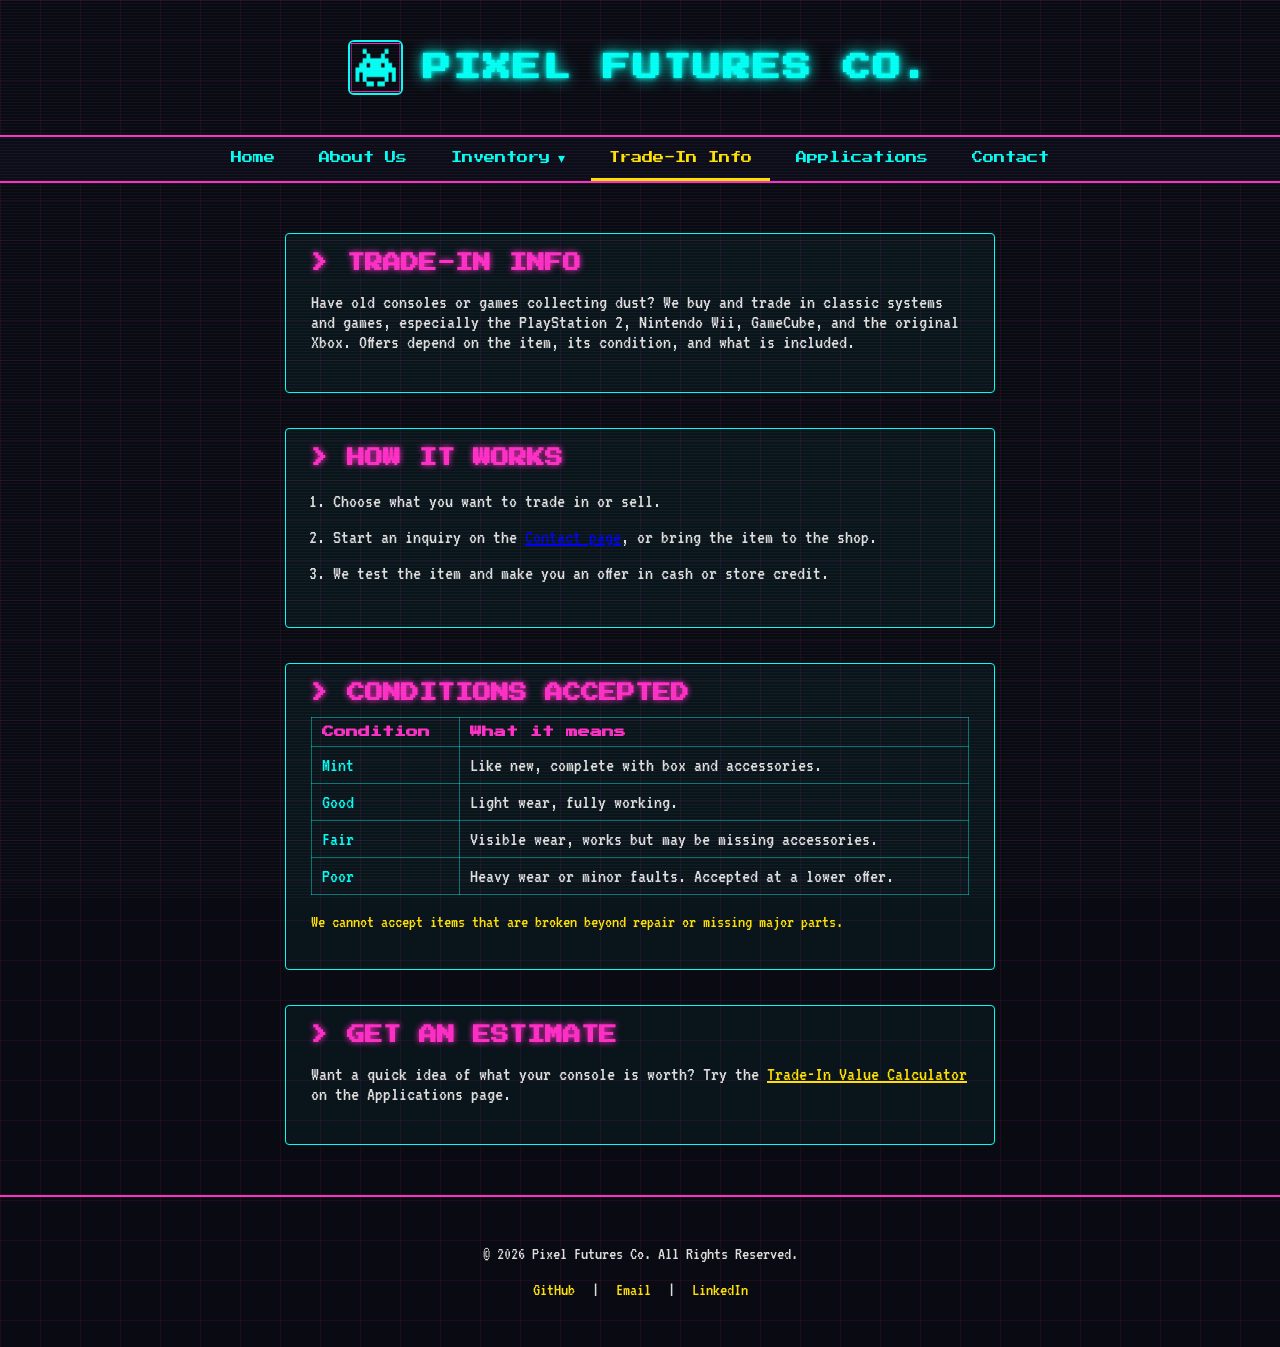
<file: trade-in.html>
<!DOCTYPE html>
<html lang="en">
<head>
<meta charset="UTF-8">
<meta name="viewport" content="width=device-width, initial-scale=1.0">
<title>Trade-In Info | Pixel Futures Co.</title>
<link href="https://fonts.googleapis.com/css2?family=Press+Start+2P&family=VT323&display=swap" rel="stylesheet">
<link rel="stylesheet" href="style.css">
<link rel="stylesheet" href="apps.css">
</head>
<body>
  
  <header>
    <img src="logo.jpg" alt="Company Logo">
    <h1>PIXEL FUTURES CO.</h1>
  </header>

  <!-- Navigation bar: semantic nav + unordered list -->
  <nav class="site-nav" aria-label="Main navigation">
    <ul>
      <li><a href="index.html">Home</a></li>
      <li><a href="about.html">About Us</a></li>
      <li class="has-dropdown">
        <button class="dropdown-toggle" type="button" aria-expanded="false" aria-controls="inventory-menu">Inventory</button>
        <ul class="submenu" id="inventory-menu">
          <li><a href="inventory.html">All Items</a></li>
          <li><a href="inventory.html#consoles">Consoles</a></li>
          <li><a href="inventory.html#games">Games</a></li>
        </ul>
      </li>
      <li><a href="trade-in.html" aria-current="page">Trade-In Info</a></li>
      <li><a href="applications.html">Applications</a></li>
      <li><a href="contact.html">Contact</a></li>
    </ul>
  </nav>

  <main>
    <section>
      <h2>&gt; TRADE-IN INFO</h2>
      <p>Have old consoles or games collecting dust? We buy and trade in classic systems and games, especially the PlayStation 2, Nintendo Wii, GameCube, and the original Xbox. Offers depend on the item, its condition, and what is included.</p>
    </section>

    <section>
      <h2>&gt; HOW IT WORKS</h2>
      <ol class="feature-list">
        <li>Choose what you want to trade in or sell.</li>
        <li>Start an inquiry on the <a href="contact.html">Contact page</a>, or bring the item to the shop.</li>
        <li>We test the item and make you an offer in cash or store credit.</li>
      </ol>
    </section>

    <section>
      <h2>&gt; CONDITIONS ACCEPTED</h2>
      <table class="info-table">
        <thead><tr><th>Condition</th><th>What it means</th></tr></thead>
        <tbody>
          <tr><td>Mint</td><td>Like new, complete with box and accessories.</td></tr>
          <tr><td>Good</td><td>Light wear, fully working.</td></tr>
          <tr><td>Fair</td><td>Visible wear, works but may be missing accessories.</td></tr>
          <tr><td>Poor</td><td>Heavy wear or minor faults. Accepted at a lower offer.</td></tr>
        </tbody>
      </table>
      <p class="note">We cannot accept items that are broken beyond repair or missing major parts.</p>
    </section>

    <section>
      <h2>&gt; GET AN ESTIMATE</h2>
      <p>Want a quick idea of what your console is worth? Try the <a href="applications.html#trade-in-app">Trade-In Value Calculator</a> on the Applications page.</p>
    </section>
  </main>

  <footer>
    <p>&copy; 2026 Pixel Futures Co. All Rights Reserved.</p>
    <p>
      <a href="https://github.com/Yuukibluestar" target="_blank">GitHub</a> |
      <a href="mailto:melendezirving518@gmail.com">Email</a> |
      <a href="#">LinkedIn</a>
    </p>
  </footer>

  <script>
    document.addEventListener('mousemove', (e) => {
      const dot = document.createElement('div');
      dot.className = 'cursor-trail';
      dot.style.left = e.pageX + 'px';
      dot.style.top = e.pageY + 'px';
      document.body.appendChild(dot);
      setTimeout(() => dot.remove(), 500);
    });
  </script>
  <script src="script.js"></script>

</body>
</html>
</file>
<file: style.css>
/* ==========================================================
   Pixel Futures Co. - style.css
   Part 1: original template styles (unchanged, moved from the
   <style> block in index.html into this external file)
   Part 2: navigation bar + dropdown (new)
   ========================================================== */

/* ---------- PART 1: ORIGINAL TEMPLATE ---------- */

:root {
  --neon-cyan: #00fff2;
  --neon-pink: #ff2ec4;
  --neon-yellow: #ffe100;
  --bg-dark: #0a0a12;
}

* { box-sizing: border-box; }

body {
  margin: 0;
  background-color: var(--bg-dark);
  background-image:
    linear-gradient(rgba(255,46,196,0.08) 1px, transparent 1px),
    linear-gradient(90deg, rgba(255,46,196,0.08) 1px, transparent 1px);
  background-size: 40px 40px;
  color: #ddd;
  font-family: 'VT323', monospace;
  font-size: 20px;
  cursor: url("data:image/svg+xml,%3Csvg xmlns='http://www.w3.org/2000/svg' width='24' height='24'%3E%3Crect x='2' y='2' width='4' height='4' fill='%2300fff2'/%3E%3Crect x='6' y='6' width='4' height='4' fill='%2300fff2'/%3E%3Crect x='10' y='10' width='4' height='4' fill='%2300fff2'/%3E%3Crect x='14' y='14' width='4' height='4' fill='%2300fff2'/%3E%3C/svg%3E") 0 0, auto;
  position: relative;
  overflow-x: hidden;
}

/* CRT scanline overlay */
body::before {
  content: "";
  position: fixed;
  inset: 0;
  background: repeating-linear-gradient(
    to bottom,
    rgba(255,255,255,0.035) 0px,
    rgba(255,255,255,0.035) 1px,
    transparent 1px,
    transparent 3px
  );
  pointer-events: none;
  z-index: 999;

}
header {
  display: flex;
  align-items: center;
  justify-content: center;
  gap: 20px;
  padding: 40px 20px;
  border-bottom: 2px solid var(--neon-pink);
}

header img {
  height: 55px;
  width: 55px;
  border-radius: 6px;
  border: 2px solid var(--neon-cyan);
}

h1 {
  font-family: 'Press Start 2P', cursive;
  font-size: 1.4em;
  color: var(--neon-cyan);
  text-shadow: 0 0 5px var(--neon-cyan), 0 0 15px var(--neon-cyan);
  margin: 0;
  letter-spacing: 2px;
}

main {
  max-width: 750px;
  margin: 50px auto;
  padding: 0 20px;
}

.tagline {
  font-size: 1.4em;
  color: var(--neon-yellow);
  text-align: center;
  margin-bottom: 50px;
}

.tagline::after {
  content: "_";
  animation: blink 1s step-end infinite;
}

@keyframes blink {
  50% { opacity: 0; }
}

section {
  border: 1px solid var(--neon-cyan);
  background: rgba(0, 255, 242, 0.04);
  padding: 20px 25px;
  margin-bottom: 35px;
  border-radius: 4px;
}

h2 {
  font-family: 'Press Start 2P', cursive;
  font-size: 0.9em;
  color: var(--neon-pink);
  text-shadow: 0 0 6px var(--neon-pink);
  margin-top: 0;
}

.gallery img {
  width: 100%;
  max-width: 320px;
  display: block;
  margin: 15px auto 0;
  border: 3px solid var(--neon-cyan);
  filter: saturate(1.1) contrast(1.05);
  transition: transform 0.3s ease, box-shadow 0.3s ease;
}

.gallery img:hover {
  transform: scale(1.04);
  box-shadow: 0 0 25px var(--neon-cyan);
  cursor: pointer;
}

footer {
  text-align: center;
  padding: 30px 15px;
  border-top: 2px solid var(--neon-pink);
  font-size: 0.9em;
}

footer a {
  color: var(--neon-yellow);
  text-decoration: none;
  margin: 0 10px;
  transition: text-shadow 0.2s ease, color 0.2s ease;
}

footer a:hover {
  color: var(--neon-cyan);
  text-shadow: 0 0 8px var(--neon-cyan);
}

.cursor-trail {
  position: absolute;
  width: 6px;
  height: 6px;
  background: var(--neon-cyan);
  border-radius: 50%;
  pointer-events: none;
  box-shadow: 0 0 8px var(--neon-cyan);
  animation: fadeTrail 0.5s forwards;
  z-index: 998;
}

@keyframes fadeTrail {
  to { opacity: 0; transform: scale(0.2); }
}


/* ---------- PART 2: NAVIGATION BAR (new) ---------- */

/* Nav wrapper: sits under the header, matches its pink border */
.site-nav {
  --nav-bg: #0d0d1a;
  background: var(--nav-bg);
  border-bottom: 2px solid var(--neon-pink);
}

/* Flexbox row: no bullets, links centered horizontally */
.site-nav ul {
  list-style: none;
  margin: 0;
  padding: 0;
  display: flex;
  justify-content: center;
  flex-wrap: wrap;
  gap: 8px;
}

/* Links and dropdown button share one style; 44px minimum touch target */
.site-nav a,
.site-nav .dropdown-toggle {
  display: flex;
  align-items: center;
  justify-content: center;
  gap: 8px;
  min-height: 44px;
  min-width: 44px;
  padding: 10px 18px;
  background: none;
  border: 0;
  border-bottom: 3px solid transparent;
  font-family: 'Press Start 2P', cursive;
  font-size: 0.7rem;
  color: var(--neon-cyan);
  text-decoration: none;
  cursor: pointer;
  transition: color 0.25s ease, background-color 0.25s ease,
              border-color 0.25s ease, text-shadow 0.25s ease;
}

/* Rollover: pink glow + underline */
.site-nav a:hover,
.site-nav .dropdown-toggle:hover {
  color: var(--neon-pink);
  background-color: rgba(255, 46, 196, 0.1);
  border-bottom-color: var(--neon-pink);
  text-shadow: 0 0 8px var(--neon-pink);
}

/* Keyboard focus: thick yellow outline */
.site-nav a:focus-visible,
.site-nav .dropdown-toggle:focus-visible {
  outline: 3px solid var(--neon-yellow);
  outline-offset: -3px;
  color: var(--neon-yellow);
}

/* Pressed state: solid cyan block */
.site-nav a:active,
.site-nav .dropdown-toggle:active {
  background-color: var(--neon-cyan);
  color: var(--bg-dark);
  text-shadow: none;
}

/* Current page (set with aria-current in the HTML) */
.site-nav a[aria-current="page"],
.site-nav .dropdown-toggle[aria-current="page"] {
  color: var(--neon-yellow);
  border-bottom-color: var(--neon-yellow);
}

/* ----- Dropdown submenu (Inventory) ----- */

/* Parent item anchors the submenu */
.has-dropdown { position: relative; }

/* Arrow that flips when open */
.dropdown-toggle::after {
  content: "\25BE";
  font-size: 0.9rem;
  transition: transform 0.25s ease;
}

.has-dropdown.open .dropdown-toggle::after { transform: rotate(180deg); }

/* Submenu panel: hidden until opened */
.site-nav .submenu {
  display: none;
  flex-direction: column;
  flex-wrap: nowrap;
  gap: 0;
  position: absolute;
  top: 100%;
  left: 0;
  min-width: 220px;
  z-index: 100;
  background: var(--nav-bg);
  border: 2px solid var(--neon-pink);
  box-shadow: 0 8px 20px rgba(255, 46, 196, 0.3);
}

.site-nav .submenu a {
  justify-content: flex-start;
  width: 100%;
  border-bottom: 1px solid rgba(255, 46, 196, 0.25);
}

.site-nav .submenu li:last-child a { border-bottom: 0; }

/* Open by click/tap/keyboard (script.js adds .open) */
.has-dropdown.open .submenu { display: flex; }

/* Open on hover for mouse users on desktop */
@media (hover: hover) and (min-width: 501px) {
  .has-dropdown:hover .submenu { display: flex; }
}

/* ----- Media queries ----- */

/* Tablets: tighter links */
@media (max-width: 768px) {
  .site-nav a,
  .site-nav .dropdown-toggle {
    padding: 10px 12px;
    font-size: 0.6rem;
  }
}

/* Phones: vertical menu, full-width tap targets, submenu opens inline */
@media (max-width: 500px) {
  .site-nav ul {
    flex-direction: column;
    gap: 0;
  }

  .site-nav a,
  .site-nav .dropdown-toggle {
    width: 100%;
    min-height: 48px;
    justify-content: flex-start;
    padding: 12px 20px;
    border-bottom: 1px solid rgba(255, 46, 196, 0.3);
    border-left: 4px solid transparent;
  }

  .site-nav .dropdown-toggle { justify-content: space-between; }

  .site-nav a:hover,
  .site-nav .dropdown-toggle:hover {
    border-bottom-color: rgba(255, 46, 196, 0.3);
    border-left-color: var(--neon-pink);
  }

  .site-nav a[aria-current="page"],
  .site-nav .dropdown-toggle[aria-current="page"] {
    border-bottom-color: rgba(255, 46, 196, 0.3);
    border-left-color: var(--neon-yellow);
  }

  .site-nav .submenu {
    position: static;
    min-width: 0;
    border: 0;
    box-shadow: none;
    background: rgba(255, 46, 196, 0.06);
  }

  .site-nav .submenu a { padding-left: 40px; }
}
</file>
<file: slider.css>
/* ==========================================================
   Pixel Futures Co. - slider.css
   Auto image slider for the Gallery section.
   Uses the same variables as style.css (--neon-cyan, etc.)
   Link AFTER style.css:  <link rel="stylesheet" href="slider.css">
   ========================================================== */

.gallery .px-slider {
  position: relative;
  margin-top: 15px;
  border: 3px solid var(--neon-cyan);
  box-shadow: 0 0 18px rgba(0, 255, 242, 0.35);
  background: #000;
  overflow: hidden;
}

.px-stage {
  position: relative;
  aspect-ratio: 4 / 3;
}

.px-slide {
  position: absolute;
  inset: 0;
  margin: 0;
  opacity: 0;
  transition: opacity 0.7s ease;
  pointer-events: none;
}

.px-slide.active {
  opacity: 1;
  pointer-events: auto;
}

/* Reset the old single-photo rules (.gallery img) for slider images */
.gallery .px-slider .px-bg,
.gallery .px-slider .px-img {
  position: absolute;
  inset: 0;
  width: 100%;
  height: 100%;
  max-width: none;
  margin: 0;
  border: 0;
  box-shadow: none;
  transition: none;
  cursor: default;
}

/* Blurred copy fills the frame so tall photos never crop badly */
.gallery .px-slider .px-bg {
  object-fit: cover;
  filter: blur(22px) brightness(0.45) saturate(1.3);
  transform: scale(1.15);
}

.gallery .px-slider .px-img {
  object-fit: contain;
  filter: saturate(1.1) contrast(1.05);
  transform: none;
}

/* Caption bar, same pink/yellow style as the rest of the site */
.px-caption {
  position: absolute;
  left: 0;
  right: 0;
  bottom: 0;
  padding: 40px 70px 18px;
  background: linear-gradient(to top, rgba(10, 10, 18, 0.95), transparent);
  text-align: center;
}

.px-caption h3 {
  margin: 0 0 6px;
  font-family: 'Press Start 2P', cursive;
  font-size: 0.7rem;
  line-height: 1.5;
  color: var(--neon-yellow);
  text-shadow: 0 0 6px var(--neon-yellow);
}

.px-caption p {
  margin: 0;
  font-size: 1.05em;
  color: #ddd;
}

/* Arrow + play/pause buttons: square pixel style */
.px-btn {
  position: absolute;
  z-index: 5;
  display: flex;
  align-items: center;
  justify-content: center;
  min-width: 44px;
  min-height: 44px;
  padding: 0;
  background: rgba(10, 10, 18, 0.85);
  border: 2px solid var(--neon-cyan);
  color: var(--neon-cyan);
  font-family: 'Press Start 2P', cursive;
  font-size: 0.8rem;
  cursor: pointer;
  transition: color 0.2s ease, border-color 0.2s ease, box-shadow 0.2s ease;
}

.px-btn:hover {
  color: var(--neon-pink);
  border-color: var(--neon-pink);
  box-shadow: 0 0 12px var(--neon-pink);
}

.px-btn:focus-visible,
.px-thumb:focus-visible {
  outline: 3px solid var(--neon-yellow);
  outline-offset: 2px;
}

.px-prev { left: 10px; top: 50%; transform: translateY(-50%); }
.px-next { right: 10px; top: 50%; transform: translateY(-50%); }
.px-play { top: 10px; right: 10px; font-size: 0.65rem; }

/* Auto-play countdown bar */
.px-progress {
  position: absolute;
  left: 0;
  right: 0;
  bottom: 0;
  height: 5px;
  background: rgba(255, 255, 255, 0.1);
  z-index: 5;
}

.px-progress span {
  display: block;
  width: 0;
  height: 100%;
  background: var(--neon-pink);
  box-shadow: 0 0 8px var(--neon-pink);
}

/* Thumbnail navigation */
.px-thumbs {
  display: grid;
  grid-template-columns: repeat(4, 1fr);
  gap: 10px;
  margin-top: 14px;
}

.px-thumb {
  padding: 0;
  background: #000;
  border: 2px solid rgba(0, 255, 242, 0.35);
  opacity: 0.6;
  cursor: pointer;
  transition: opacity 0.2s ease, border-color 0.2s ease, box-shadow 0.2s ease;
}

.px-thumb img {
  display: block;
  width: 100%;
  aspect-ratio: 4 / 3;
  object-fit: cover;
}

/* Beats the old ".gallery img" rule so thumbs don't shrink or zoom */
.gallery .px-thumbs .px-thumb img {
  max-width: none;
  margin: 0;
  border: 0;
  transform: none;
  box-shadow: none;
}

.px-thumb:hover { opacity: 0.95; border-color: var(--neon-pink); }

.px-thumb.active {
  opacity: 1;
  border-color: var(--neon-yellow);
  box-shadow: 0 0 10px var(--neon-yellow);
}

/* Phones */
@media (max-width: 500px) {
  .px-stage { aspect-ratio: 1 / 1; }
  .px-caption { padding: 30px 14px 14px; }
  .px-caption h3 { font-size: 0.55rem; }
  .px-caption p { font-size: 0.95em; }
  .px-thumbs { gap: 6px; }
}

@media (prefers-reduced-motion: reduce) {
  .px-slide { transition: none; }
}
</file>
<file: apps.css>
/* Pixel Futures Co. - apps.css: styles for content cards and the Applications page.
   Uses the same neon variables, fonts, and colors as style.css. */

.note { color: var(--neon-yellow); font-size: 0.9em; }
.feature-list { padding-left: 22px; line-height: 1.4; }
.feature-list li { margin-bottom: 8px; }
.feature-list strong { color: var(--neon-cyan); }
.inline-link, main section p a { color: var(--neon-yellow); }
.inline-link:hover, main section p a:hover { color: var(--neon-cyan); }

.about-photo {
  display: block; width: 100%; max-width: 260px; margin: 10px auto 15px;
  border: 3px solid var(--neon-cyan); border-radius: 4px;
}

/* Inventory cards */
.card-grid { display: grid; grid-template-columns: repeat(auto-fit, minmax(150px, 1fr)); gap: 15px; margin-top: 15px; }
.card { border: 1px solid var(--neon-pink); background: rgba(255,46,196,0.06); padding: 14px; border-radius: 4px; }
.card h3 { font-family: 'Press Start 2P', cursive; font-size: 0.6em; line-height: 1.6; color: var(--neon-cyan); margin: 0 0 8px; }
.card p { margin: 0 0 8px; }
.price { color: var(--neon-yellow); font-size: 1.2em; }

/* Applications page */
.app-intro { text-align: center; }
.app-meta { color: var(--neon-yellow); margin: 0 0 12px; }
.app-form .field { margin-bottom: 14px; display: flex; flex-direction: column; }
.app-form label { color: var(--neon-cyan); margin-bottom: 4px; }
.app-form input, .app-form select, .app-form textarea {
  font-family: 'VT323', monospace; font-size: 1em; color: #fff;
  background: #0d0d1a; border: 2px solid var(--neon-cyan); border-radius: 3px;
  padding: 8px 10px; min-height: 44px; width: 100%;
}
.app-form textarea { min-height: 100px; resize: vertical; }
.app-form input:focus, .app-form select:focus, .app-form textarea:focus {
  outline: 3px solid var(--neon-yellow); outline-offset: 1px;
}
.app-form .invalid { border-color: #ff5c5c; }
.app-form .error { color: #ff7b7b; min-height: 1.2em; font-size: 0.9em; }
.app-form .check { flex-direction: row; align-items: center; gap: 10px; }
.app-form .check input { width: 22px; min-height: 22px; height: 22px; }
.app-form .check label { margin: 0; }

.px-submit {
  font-family: 'Press Start 2P', cursive; font-size: 0.7rem; color: var(--bg-dark);
  background: var(--neon-cyan); border: 0; border-radius: 3px; padding: 12px 20px; min-height: 44px; cursor: pointer;
  transition: background-color 0.2s ease, box-shadow 0.2s ease;
}
.px-submit:hover { background: var(--neon-pink); box-shadow: 0 0 12px var(--neon-pink); }
.px-submit:focus-visible { outline: 3px solid var(--neon-yellow); outline-offset: 2px; }

.result {
  margin-top: 15px; padding: 12px 15px; border: 2px dashed var(--neon-yellow);
  background: rgba(255,225,0,0.05); border-radius: 4px;
}
.result .big { font-family: 'Press Start 2P', cursive; font-size: 1.1em; color: var(--neon-yellow); }
.result table { width: 100%; border-collapse: collapse; }
.result td { padding: 3px 0; }
.result td:last-child { text-align: right; }
.result tr.total td { color: var(--neon-yellow); border-top: 1px solid var(--neon-pink); padding-top: 6px; }
.form-status { color: var(--neon-cyan); margin: 12px 0 0; min-height: 1.2em; }
.form-status.ok { color: #6dff9c; }

@media (max-width: 500px) {
  .card-grid { grid-template-columns: 1fr; }
}

/* Item cards with photo area, captions, and details */
.item .meta { color: #bbb; font-size: 0.95em; }
.item-photo { margin: 0 0 10px; }
.item-photo figcaption { font-size: 0.85em; color: var(--neon-yellow); margin-top: 6px; }
.photo-placeholder {
  display: flex; align-items: center; justify-content: center; height: 110px;
  border: 2px dashed var(--neon-cyan); border-radius: 3px;
  font-family: 'Press Start 2P', cursive; font-size: 0.8em; color: var(--neon-cyan);
  background: rgba(0,255,242,0.05);
}
.item-photo img { width: 100%; border: 2px solid var(--neon-cyan); border-radius: 3px; }

/* Figures on the About page */
.about-figure { margin: 15px 0 0; }
.about-figure img { width: 100%; max-width: 100%; border: 3px solid var(--neon-cyan); border-radius: 4px; display: block; }
.about-figure figcaption { color: var(--neon-yellow); font-size: 0.9em; margin-top: 6px; text-align: center; }

/* Trade-in conditions table */
.info-table { width: 100%; border-collapse: collapse; margin-top: 10px; }
.info-table th, .info-table td { text-align: left; padding: 8px 10px; border: 1px solid rgba(0,255,242,0.4); }
.info-table th { color: var(--neon-pink); font-family: 'Press Start 2P', cursive; font-size: 0.6em; }
.info-table td:first-child { color: var(--neon-cyan); white-space: nowrap; }

.item .item-photo figcaption { font-size: 0.95em; line-height: 1.2; margin-bottom: 6px; }
.item .meta { font-size: 0.85em; margin: 0 0 6px; }

/* Uniform photo box for item cards */
.item .item-photo img {
  display: block; width: 100%; height: 170px; object-fit: contain;
  background: #0d0d1a; padding: 6px; border: 2px solid var(--neon-cyan);
}

/* App logo and group heading on the Applications page */
.app-logo { color: var(--neon-cyan); text-align: center; margin: 4px 0 8px; filter: drop-shadow(0 0 6px var(--neon-cyan)); }
.group-title { text-align: center; margin: 30px 0 5px; }
</file>
